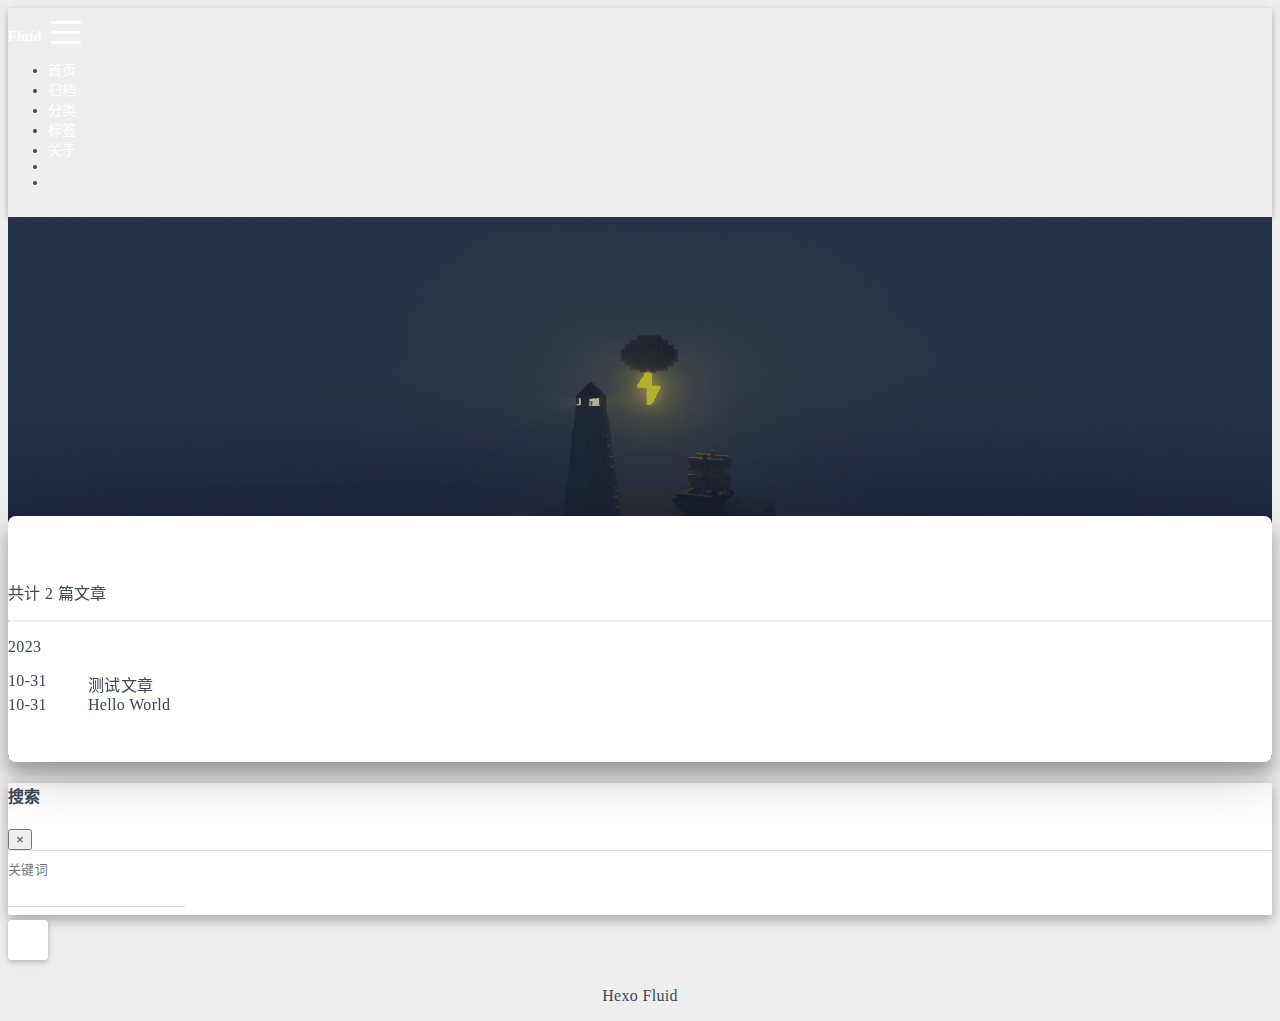
<file: archives/index.html>
<!DOCTYPE html>
<html lang="zh-CN" data-default-color-scheme=auto>



<head>
  <meta charset="UTF-8">
  <link rel="apple-touch-icon" sizes="76x76" href="/img/fluid.png">
  <link rel="icon" href="/img/fluid.png">
  <meta name="viewport" content="width=device-width, initial-scale=1.0, maximum-scale=5.0, shrink-to-fit=no">
  <meta http-equiv="x-ua-compatible" content="ie=edge">
  
  <meta name="theme-color" content="#2f4154">
  <meta name="author" content="John Doe">
  <meta name="keywords" content="">
  
    <meta property="og:type" content="website">
<meta property="og:title" content="归档">
<meta property="og:url" content="http://example.com/archives/index.html">
<meta property="og:site_name" content="Hexo">
<meta property="og:locale" content="zh_CN">
<meta property="article:author" content="John Doe">
<meta name="twitter:card" content="summary_large_image">
  
  
  
  <title>归档 - Hexo</title>

  <link  rel="stylesheet" href="https://lib.baomitu.com/twitter-bootstrap/4.6.1/css/bootstrap.min.css" />





<!-- 主题依赖的图标库，不要自行修改 -->
<!-- Do not modify the link that theme dependent icons -->

<link rel="stylesheet" href="//at.alicdn.com/t/font_1749284_hj8rtnfg7um.css">



<link rel="stylesheet" href="//at.alicdn.com/t/font_1736178_lbnruvf0jn.css">


<link  rel="stylesheet" href="/css/main.css" />


  <link id="highlight-css" rel="stylesheet" href="/css/highlight.css" />
  
    <link id="highlight-css-dark" rel="stylesheet" href="/css/highlight-dark.css" />
  




  <script id="fluid-configs">
    var Fluid = window.Fluid || {};
    Fluid.ctx = Object.assign({}, Fluid.ctx)
    var CONFIG = {"hostname":"example.com","root":"/","version":"1.9.5","typing":{"enable":true,"typeSpeed":70,"cursorChar":"_","loop":false,"scope":[]},"anchorjs":{"enable":true,"element":"h1,h2,h3,h4,h5,h6","placement":"left","visible":"hover","icon":""},"progressbar":{"enable":true,"height_px":3,"color":"#29d","options":{"showSpinner":false,"trickleSpeed":100}},"code_language":{"enable":true,"default":"TEXT"},"copy_btn":true,"image_caption":{"enable":true},"image_zoom":{"enable":true,"img_url_replace":["",""]},"toc":{"enable":true,"placement":"right","headingSelector":"h1,h2,h3,h4,h5,h6","collapseDepth":0},"lazyload":{"enable":true,"loading_img":"/img/loading.gif","onlypost":false,"offset_factor":2},"web_analytics":{"enable":false,"follow_dnt":true,"baidu":null,"google":{"measurement_id":null},"tencent":{"sid":null,"cid":null},"woyaola":null,"cnzz":null,"leancloud":{"app_id":null,"app_key":null,"server_url":null,"path":"window.location.pathname","ignore_local":false}},"search_path":"/local-search.xml","include_content_in_search":true};

    if (CONFIG.web_analytics.follow_dnt) {
      var dntVal = navigator.doNotTrack || window.doNotTrack || navigator.msDoNotTrack;
      Fluid.ctx.dnt = dntVal && (dntVal.startsWith('1') || dntVal.startsWith('yes') || dntVal.startsWith('on'));
    }
  </script>
  <script  src="/js/utils.js" ></script>
  <script  src="/js/color-schema.js" ></script>
  


  
<meta name="generator" content="Hexo 6.3.0"></head>


<body>
  

  <header>
    

<div class="header-inner" style="height: 60vh;">
  <nav id="navbar" class="navbar fixed-top  navbar-expand-lg navbar-dark scrolling-navbar">
  <div class="container">
    <a class="navbar-brand" href="/">
      <strong>Fluid</strong>
    </a>

    <button id="navbar-toggler-btn" class="navbar-toggler" type="button" data-toggle="collapse"
            data-target="#navbarSupportedContent"
            aria-controls="navbarSupportedContent" aria-expanded="false" aria-label="Toggle navigation">
      <div class="animated-icon"><span></span><span></span><span></span></div>
    </button>

    <!-- Collapsible content -->
    <div class="collapse navbar-collapse" id="navbarSupportedContent">
      <ul class="navbar-nav ml-auto text-center">
        
          
          
          
          
            <li class="nav-item">
              <a class="nav-link" href="/">
                <i class="iconfont icon-home-fill"></i>
                <span>首页</span>
              </a>
            </li>
          
        
          
          
          
          
            <li class="nav-item">
              <a class="nav-link" href="/archives/">
                <i class="iconfont icon-archive-fill"></i>
                <span>归档</span>
              </a>
            </li>
          
        
          
          
          
          
            <li class="nav-item">
              <a class="nav-link" href="/categories/">
                <i class="iconfont icon-category-fill"></i>
                <span>分类</span>
              </a>
            </li>
          
        
          
          
          
          
            <li class="nav-item">
              <a class="nav-link" href="/tags/">
                <i class="iconfont icon-tags-fill"></i>
                <span>标签</span>
              </a>
            </li>
          
        
          
          
          
          
            <li class="nav-item">
              <a class="nav-link" href="/about/">
                <i class="iconfont icon-user-fill"></i>
                <span>关于</span>
              </a>
            </li>
          
        
        
          <li class="nav-item" id="search-btn">
            <a class="nav-link" target="_self" href="javascript:;" data-toggle="modal" data-target="#modalSearch" aria-label="Search">
              <i class="iconfont icon-search"></i>
            </a>
          </li>
          
        
        
          <li class="nav-item" id="color-toggle-btn">
            <a class="nav-link" target="_self" href="javascript:;" aria-label="Color Toggle">
              <i class="iconfont icon-dark" id="color-toggle-icon"></i>
            </a>
          </li>
        
      </ul>
    </div>
  </div>
</nav>

  

<div id="banner" class="banner" parallax=true
     style="background: url('/img/default.png') no-repeat center center; background-size: cover;">
  <div class="full-bg-img">
    <div class="mask flex-center" style="background-color: rgba(0, 0, 0, 0.3)">
      <div class="banner-text text-center fade-in-up">
        <div class="h2">
          
            <span id="subtitle" data-typed-text="归档"></span>
          
        </div>

        
      </div>

      
    </div>
  </div>
</div>

</div>

  </header>

  <main>
    
      <div class="container nopadding-x-md">
        <div id="board"
          >
          
          <div class="container">
            <div class="row">
              <div class="col-12 col-md-10 m-auto">
                

<div class="list-group">
  <p class="h4">共计 2 篇文章</p>
  <hr>
  
  
    
      
      <p class="h5">2023</p>
    
    <a href="/2023/10/31/%E6%B5%8B%E8%AF%95%E6%96%87%E7%AB%A0/" class="list-group-item list-group-item-action">
      <time>10-31</time>
      <div class="list-group-item-title">测试文章</div>
    </a>
  
    
    <a href="/2023/10/31/hello-world/" class="list-group-item list-group-item-action">
      <time>10-31</time>
      <div class="list-group-item-title">Hello World</div>
    </a>
  
</div>





              </div>
            </div>
          </div>
        </div>
      </div>
    

    
      <a id="scroll-top-button" aria-label="TOP" href="#" role="button">
        <i class="iconfont icon-arrowup" aria-hidden="true"></i>
      </a>
    

    
      <div class="modal fade" id="modalSearch" tabindex="-1" role="dialog" aria-labelledby="ModalLabel"
     aria-hidden="true">
  <div class="modal-dialog modal-dialog-scrollable modal-lg" role="document">
    <div class="modal-content">
      <div class="modal-header text-center">
        <h4 class="modal-title w-100 font-weight-bold">搜索</h4>
        <button type="button" id="local-search-close" class="close" data-dismiss="modal" aria-label="Close">
          <span aria-hidden="true">&times;</span>
        </button>
      </div>
      <div class="modal-body mx-3">
        <div class="md-form mb-5">
          <input type="text" id="local-search-input" class="form-control validate">
          <label data-error="x" data-success="v" for="local-search-input">关键词</label>
        </div>
        <div class="list-group" id="local-search-result"></div>
      </div>
    </div>
  </div>
</div>

    

    
  </main>

  <footer>
    <div class="footer-inner">
  
    <div class="footer-content">
       <a href="https://hexo.io" target="_blank" rel="nofollow noopener"><span>Hexo</span></a> <i class="iconfont icon-love"></i> <a href="https://github.com/fluid-dev/hexo-theme-fluid" target="_blank" rel="nofollow noopener"><span>Fluid</span></a> 
    </div>
  
  
  
  
</div>

  </footer>

  <!-- Scripts -->
  
  <script  src="https://lib.baomitu.com/nprogress/0.2.0/nprogress.min.js" ></script>
  <link  rel="stylesheet" href="https://lib.baomitu.com/nprogress/0.2.0/nprogress.min.css" />

  <script>
    NProgress.configure({"showSpinner":false,"trickleSpeed":100})
    NProgress.start()
    window.addEventListener('load', function() {
      NProgress.done();
    })
  </script>


<script  src="https://lib.baomitu.com/jquery/3.6.4/jquery.min.js" ></script>
<script  src="https://lib.baomitu.com/twitter-bootstrap/4.6.1/js/bootstrap.min.js" ></script>
<script  src="/js/events.js" ></script>
<script  src="/js/plugins.js" ></script>


  <script  src="https://lib.baomitu.com/typed.js/2.0.12/typed.min.js" ></script>
  <script>
    (function (window, document) {
      var typing = Fluid.plugins.typing;
      var subtitle = document.getElementById('subtitle');
      if (!subtitle || !typing) {
        return;
      }
      var text = subtitle.getAttribute('data-typed-text');
      
        typing(text);
      
    })(window, document);
  </script>




  
    <script  src="/js/img-lazyload.js" ></script>
  




  <script  src="/js/local-search.js" ></script>





<!-- 主题的启动项，将它保持在最底部 -->
<!-- the boot of the theme, keep it at the bottom -->
<script  src="/js/boot.js" ></script>


  

  <noscript>
    <div class="noscript-warning">博客在允许 JavaScript 运行的环境下浏览效果更佳</div>
  </noscript>
</body>
</html>
</file>
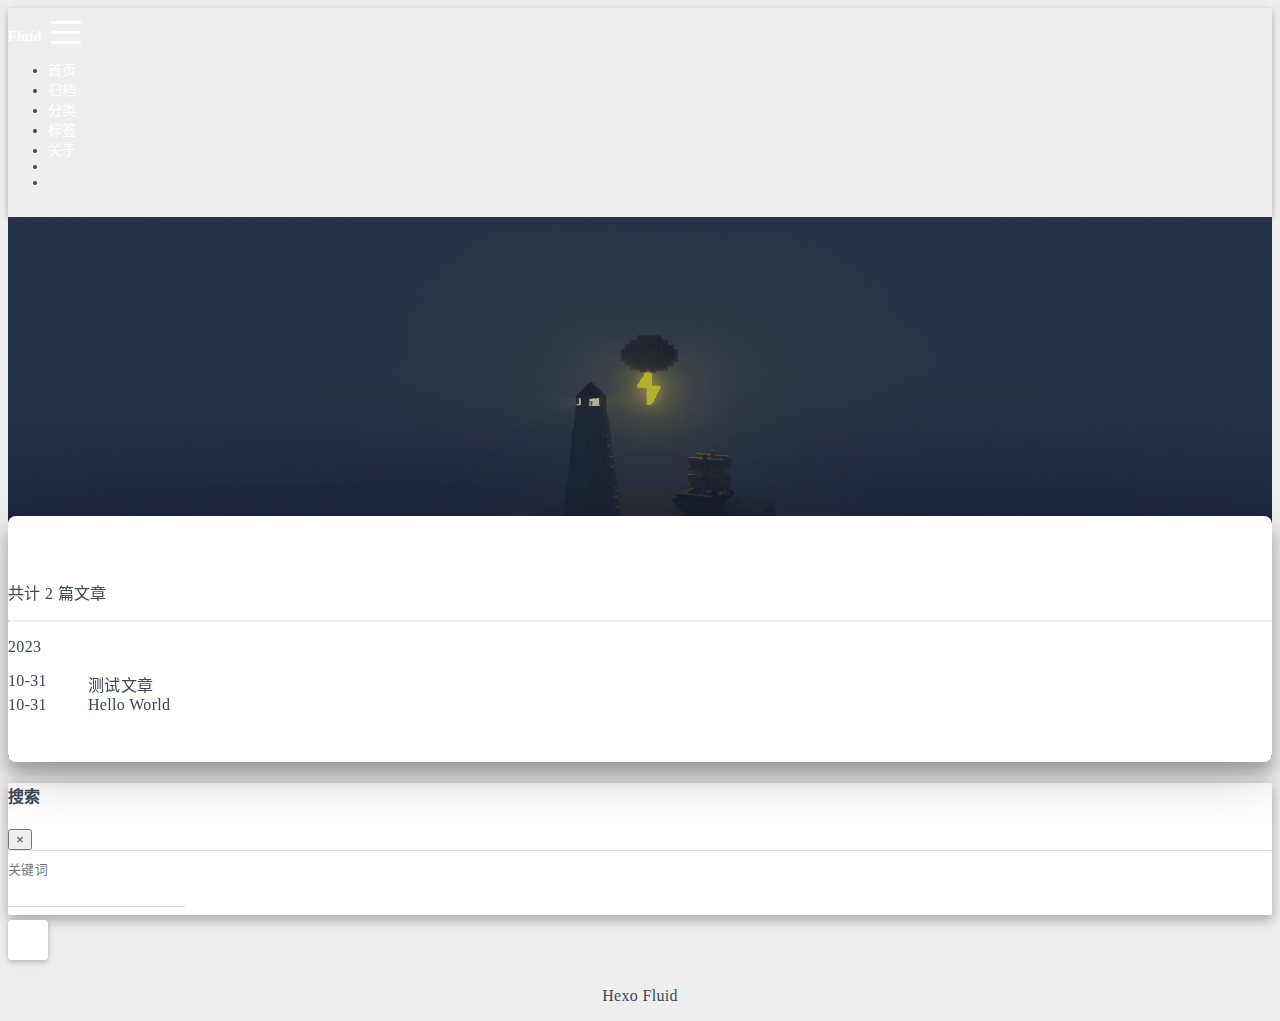
<file: archives/2023/index.html>
<!DOCTYPE html>
<html lang="zh-CN" data-default-color-scheme=auto>



<head>
  <meta charset="UTF-8">
  <link rel="apple-touch-icon" sizes="76x76" href="/img/fluid.png">
  <link rel="icon" href="/img/fluid.png">
  <meta name="viewport" content="width=device-width, initial-scale=1.0, maximum-scale=5.0, shrink-to-fit=no">
  <meta http-equiv="x-ua-compatible" content="ie=edge">
  
  <meta name="theme-color" content="#2f4154">
  <meta name="author" content="John Doe">
  <meta name="keywords" content="">
  
    <meta property="og:type" content="website">
<meta property="og:title" content="归档">
<meta property="og:url" content="http://example.com/archives/2023/index.html">
<meta property="og:site_name" content="Hexo">
<meta property="og:locale" content="zh_CN">
<meta property="article:author" content="John Doe">
<meta name="twitter:card" content="summary_large_image">
  
  
  
  <title>归档 - Hexo</title>

  <link  rel="stylesheet" href="https://lib.baomitu.com/twitter-bootstrap/4.6.1/css/bootstrap.min.css" />





<!-- 主题依赖的图标库，不要自行修改 -->
<!-- Do not modify the link that theme dependent icons -->

<link rel="stylesheet" href="//at.alicdn.com/t/font_1749284_hj8rtnfg7um.css">



<link rel="stylesheet" href="//at.alicdn.com/t/font_1736178_lbnruvf0jn.css">


<link  rel="stylesheet" href="/css/main.css" />


  <link id="highlight-css" rel="stylesheet" href="/css/highlight.css" />
  
    <link id="highlight-css-dark" rel="stylesheet" href="/css/highlight-dark.css" />
  




  <script id="fluid-configs">
    var Fluid = window.Fluid || {};
    Fluid.ctx = Object.assign({}, Fluid.ctx)
    var CONFIG = {"hostname":"example.com","root":"/","version":"1.9.5","typing":{"enable":true,"typeSpeed":70,"cursorChar":"_","loop":false,"scope":[]},"anchorjs":{"enable":true,"element":"h1,h2,h3,h4,h5,h6","placement":"left","visible":"hover","icon":""},"progressbar":{"enable":true,"height_px":3,"color":"#29d","options":{"showSpinner":false,"trickleSpeed":100}},"code_language":{"enable":true,"default":"TEXT"},"copy_btn":true,"image_caption":{"enable":true},"image_zoom":{"enable":true,"img_url_replace":["",""]},"toc":{"enable":true,"placement":"right","headingSelector":"h1,h2,h3,h4,h5,h6","collapseDepth":0},"lazyload":{"enable":true,"loading_img":"/img/loading.gif","onlypost":false,"offset_factor":2},"web_analytics":{"enable":false,"follow_dnt":true,"baidu":null,"google":{"measurement_id":null},"tencent":{"sid":null,"cid":null},"woyaola":null,"cnzz":null,"leancloud":{"app_id":null,"app_key":null,"server_url":null,"path":"window.location.pathname","ignore_local":false}},"search_path":"/local-search.xml","include_content_in_search":true};

    if (CONFIG.web_analytics.follow_dnt) {
      var dntVal = navigator.doNotTrack || window.doNotTrack || navigator.msDoNotTrack;
      Fluid.ctx.dnt = dntVal && (dntVal.startsWith('1') || dntVal.startsWith('yes') || dntVal.startsWith('on'));
    }
  </script>
  <script  src="/js/utils.js" ></script>
  <script  src="/js/color-schema.js" ></script>
  


  
<meta name="generator" content="Hexo 6.3.0"></head>


<body>
  

  <header>
    

<div class="header-inner" style="height: 60vh;">
  <nav id="navbar" class="navbar fixed-top  navbar-expand-lg navbar-dark scrolling-navbar">
  <div class="container">
    <a class="navbar-brand" href="/">
      <strong>Fluid</strong>
    </a>

    <button id="navbar-toggler-btn" class="navbar-toggler" type="button" data-toggle="collapse"
            data-target="#navbarSupportedContent"
            aria-controls="navbarSupportedContent" aria-expanded="false" aria-label="Toggle navigation">
      <div class="animated-icon"><span></span><span></span><span></span></div>
    </button>

    <!-- Collapsible content -->
    <div class="collapse navbar-collapse" id="navbarSupportedContent">
      <ul class="navbar-nav ml-auto text-center">
        
          
          
          
          
            <li class="nav-item">
              <a class="nav-link" href="/">
                <i class="iconfont icon-home-fill"></i>
                <span>首页</span>
              </a>
            </li>
          
        
          
          
          
          
            <li class="nav-item">
              <a class="nav-link" href="/archives/">
                <i class="iconfont icon-archive-fill"></i>
                <span>归档</span>
              </a>
            </li>
          
        
          
          
          
          
            <li class="nav-item">
              <a class="nav-link" href="/categories/">
                <i class="iconfont icon-category-fill"></i>
                <span>分类</span>
              </a>
            </li>
          
        
          
          
          
          
            <li class="nav-item">
              <a class="nav-link" href="/tags/">
                <i class="iconfont icon-tags-fill"></i>
                <span>标签</span>
              </a>
            </li>
          
        
          
          
          
          
            <li class="nav-item">
              <a class="nav-link" href="/about/">
                <i class="iconfont icon-user-fill"></i>
                <span>关于</span>
              </a>
            </li>
          
        
        
          <li class="nav-item" id="search-btn">
            <a class="nav-link" target="_self" href="javascript:;" data-toggle="modal" data-target="#modalSearch" aria-label="Search">
              <i class="iconfont icon-search"></i>
            </a>
          </li>
          
        
        
          <li class="nav-item" id="color-toggle-btn">
            <a class="nav-link" target="_self" href="javascript:;" aria-label="Color Toggle">
              <i class="iconfont icon-dark" id="color-toggle-icon"></i>
            </a>
          </li>
        
      </ul>
    </div>
  </div>
</nav>

  

<div id="banner" class="banner" parallax=true
     style="background: url('/img/default.png') no-repeat center center; background-size: cover;">
  <div class="full-bg-img">
    <div class="mask flex-center" style="background-color: rgba(0, 0, 0, 0.3)">
      <div class="banner-text text-center fade-in-up">
        <div class="h2">
          
            <span id="subtitle" data-typed-text="归档"></span>
          
        </div>

        
      </div>

      
    </div>
  </div>
</div>

</div>

  </header>

  <main>
    
      <div class="container nopadding-x-md">
        <div id="board"
          >
          
          <div class="container">
            <div class="row">
              <div class="col-12 col-md-10 m-auto">
                

<div class="list-group">
  <p class="h4">共计 2 篇文章</p>
  <hr>
  
  
    
      
      <p class="h5">2023</p>
    
    <a href="/2023/10/31/%E6%B5%8B%E8%AF%95%E6%96%87%E7%AB%A0/" class="list-group-item list-group-item-action">
      <time>10-31</time>
      <div class="list-group-item-title">测试文章</div>
    </a>
  
    
    <a href="/2023/10/31/hello-world/" class="list-group-item list-group-item-action">
      <time>10-31</time>
      <div class="list-group-item-title">Hello World</div>
    </a>
  
</div>





              </div>
            </div>
          </div>
        </div>
      </div>
    

    
      <a id="scroll-top-button" aria-label="TOP" href="#" role="button">
        <i class="iconfont icon-arrowup" aria-hidden="true"></i>
      </a>
    

    
      <div class="modal fade" id="modalSearch" tabindex="-1" role="dialog" aria-labelledby="ModalLabel"
     aria-hidden="true">
  <div class="modal-dialog modal-dialog-scrollable modal-lg" role="document">
    <div class="modal-content">
      <div class="modal-header text-center">
        <h4 class="modal-title w-100 font-weight-bold">搜索</h4>
        <button type="button" id="local-search-close" class="close" data-dismiss="modal" aria-label="Close">
          <span aria-hidden="true">&times;</span>
        </button>
      </div>
      <div class="modal-body mx-3">
        <div class="md-form mb-5">
          <input type="text" id="local-search-input" class="form-control validate">
          <label data-error="x" data-success="v" for="local-search-input">关键词</label>
        </div>
        <div class="list-group" id="local-search-result"></div>
      </div>
    </div>
  </div>
</div>

    

    
  </main>

  <footer>
    <div class="footer-inner">
  
    <div class="footer-content">
       <a href="https://hexo.io" target="_blank" rel="nofollow noopener"><span>Hexo</span></a> <i class="iconfont icon-love"></i> <a href="https://github.com/fluid-dev/hexo-theme-fluid" target="_blank" rel="nofollow noopener"><span>Fluid</span></a> 
    </div>
  
  
  
  
</div>

  </footer>

  <!-- Scripts -->
  
  <script  src="https://lib.baomitu.com/nprogress/0.2.0/nprogress.min.js" ></script>
  <link  rel="stylesheet" href="https://lib.baomitu.com/nprogress/0.2.0/nprogress.min.css" />

  <script>
    NProgress.configure({"showSpinner":false,"trickleSpeed":100})
    NProgress.start()
    window.addEventListener('load', function() {
      NProgress.done();
    })
  </script>


<script  src="https://lib.baomitu.com/jquery/3.6.4/jquery.min.js" ></script>
<script  src="https://lib.baomitu.com/twitter-bootstrap/4.6.1/js/bootstrap.min.js" ></script>
<script  src="/js/events.js" ></script>
<script  src="/js/plugins.js" ></script>


  <script  src="https://lib.baomitu.com/typed.js/2.0.12/typed.min.js" ></script>
  <script>
    (function (window, document) {
      var typing = Fluid.plugins.typing;
      var subtitle = document.getElementById('subtitle');
      if (!subtitle || !typing) {
        return;
      }
      var text = subtitle.getAttribute('data-typed-text');
      
        typing(text);
      
    })(window, document);
  </script>




  
    <script  src="/js/img-lazyload.js" ></script>
  




  <script  src="/js/local-search.js" ></script>





<!-- 主题的启动项，将它保持在最底部 -->
<!-- the boot of the theme, keep it at the bottom -->
<script  src="/js/boot.js" ></script>


  

  <noscript>
    <div class="noscript-warning">博客在允许 JavaScript 运行的环境下浏览效果更佳</div>
  </noscript>
</body>
</html>
</file>
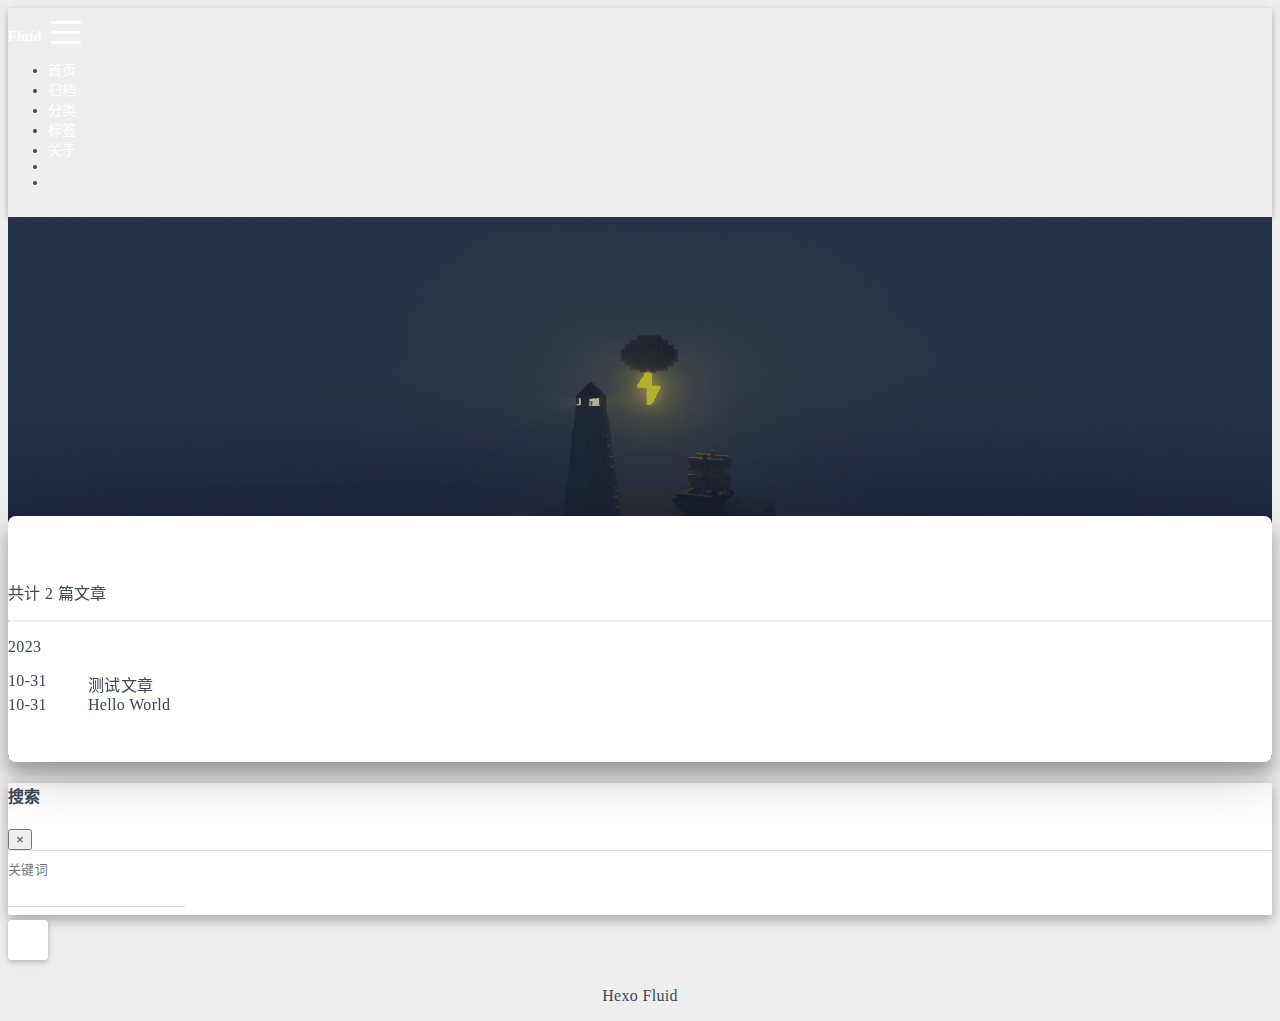
<file: archives/2023/10/index.html>
<!DOCTYPE html>
<html lang="zh-CN" data-default-color-scheme=auto>



<head>
  <meta charset="UTF-8">
  <link rel="apple-touch-icon" sizes="76x76" href="/img/fluid.png">
  <link rel="icon" href="/img/fluid.png">
  <meta name="viewport" content="width=device-width, initial-scale=1.0, maximum-scale=5.0, shrink-to-fit=no">
  <meta http-equiv="x-ua-compatible" content="ie=edge">
  
  <meta name="theme-color" content="#2f4154">
  <meta name="author" content="John Doe">
  <meta name="keywords" content="">
  
    <meta property="og:type" content="website">
<meta property="og:title" content="归档">
<meta property="og:url" content="http://example.com/archives/2023/10/index.html">
<meta property="og:site_name" content="Hexo">
<meta property="og:locale" content="zh_CN">
<meta property="article:author" content="John Doe">
<meta name="twitter:card" content="summary_large_image">
  
  
  
  <title>归档 - Hexo</title>

  <link  rel="stylesheet" href="https://lib.baomitu.com/twitter-bootstrap/4.6.1/css/bootstrap.min.css" />





<!-- 主题依赖的图标库，不要自行修改 -->
<!-- Do not modify the link that theme dependent icons -->

<link rel="stylesheet" href="//at.alicdn.com/t/font_1749284_hj8rtnfg7um.css">



<link rel="stylesheet" href="//at.alicdn.com/t/font_1736178_lbnruvf0jn.css">


<link  rel="stylesheet" href="/css/main.css" />


  <link id="highlight-css" rel="stylesheet" href="/css/highlight.css" />
  
    <link id="highlight-css-dark" rel="stylesheet" href="/css/highlight-dark.css" />
  




  <script id="fluid-configs">
    var Fluid = window.Fluid || {};
    Fluid.ctx = Object.assign({}, Fluid.ctx)
    var CONFIG = {"hostname":"example.com","root":"/","version":"1.9.5","typing":{"enable":true,"typeSpeed":70,"cursorChar":"_","loop":false,"scope":[]},"anchorjs":{"enable":true,"element":"h1,h2,h3,h4,h5,h6","placement":"left","visible":"hover","icon":""},"progressbar":{"enable":true,"height_px":3,"color":"#29d","options":{"showSpinner":false,"trickleSpeed":100}},"code_language":{"enable":true,"default":"TEXT"},"copy_btn":true,"image_caption":{"enable":true},"image_zoom":{"enable":true,"img_url_replace":["",""]},"toc":{"enable":true,"placement":"right","headingSelector":"h1,h2,h3,h4,h5,h6","collapseDepth":0},"lazyload":{"enable":true,"loading_img":"/img/loading.gif","onlypost":false,"offset_factor":2},"web_analytics":{"enable":false,"follow_dnt":true,"baidu":null,"google":{"measurement_id":null},"tencent":{"sid":null,"cid":null},"woyaola":null,"cnzz":null,"leancloud":{"app_id":null,"app_key":null,"server_url":null,"path":"window.location.pathname","ignore_local":false}},"search_path":"/local-search.xml","include_content_in_search":true};

    if (CONFIG.web_analytics.follow_dnt) {
      var dntVal = navigator.doNotTrack || window.doNotTrack || navigator.msDoNotTrack;
      Fluid.ctx.dnt = dntVal && (dntVal.startsWith('1') || dntVal.startsWith('yes') || dntVal.startsWith('on'));
    }
  </script>
  <script  src="/js/utils.js" ></script>
  <script  src="/js/color-schema.js" ></script>
  


  
<meta name="generator" content="Hexo 6.3.0"></head>


<body>
  

  <header>
    

<div class="header-inner" style="height: 60vh;">
  <nav id="navbar" class="navbar fixed-top  navbar-expand-lg navbar-dark scrolling-navbar">
  <div class="container">
    <a class="navbar-brand" href="/">
      <strong>Fluid</strong>
    </a>

    <button id="navbar-toggler-btn" class="navbar-toggler" type="button" data-toggle="collapse"
            data-target="#navbarSupportedContent"
            aria-controls="navbarSupportedContent" aria-expanded="false" aria-label="Toggle navigation">
      <div class="animated-icon"><span></span><span></span><span></span></div>
    </button>

    <!-- Collapsible content -->
    <div class="collapse navbar-collapse" id="navbarSupportedContent">
      <ul class="navbar-nav ml-auto text-center">
        
          
          
          
          
            <li class="nav-item">
              <a class="nav-link" href="/">
                <i class="iconfont icon-home-fill"></i>
                <span>首页</span>
              </a>
            </li>
          
        
          
          
          
          
            <li class="nav-item">
              <a class="nav-link" href="/archives/">
                <i class="iconfont icon-archive-fill"></i>
                <span>归档</span>
              </a>
            </li>
          
        
          
          
          
          
            <li class="nav-item">
              <a class="nav-link" href="/categories/">
                <i class="iconfont icon-category-fill"></i>
                <span>分类</span>
              </a>
            </li>
          
        
          
          
          
          
            <li class="nav-item">
              <a class="nav-link" href="/tags/">
                <i class="iconfont icon-tags-fill"></i>
                <span>标签</span>
              </a>
            </li>
          
        
          
          
          
          
            <li class="nav-item">
              <a class="nav-link" href="/about/">
                <i class="iconfont icon-user-fill"></i>
                <span>关于</span>
              </a>
            </li>
          
        
        
          <li class="nav-item" id="search-btn">
            <a class="nav-link" target="_self" href="javascript:;" data-toggle="modal" data-target="#modalSearch" aria-label="Search">
              <i class="iconfont icon-search"></i>
            </a>
          </li>
          
        
        
          <li class="nav-item" id="color-toggle-btn">
            <a class="nav-link" target="_self" href="javascript:;" aria-label="Color Toggle">
              <i class="iconfont icon-dark" id="color-toggle-icon"></i>
            </a>
          </li>
        
      </ul>
    </div>
  </div>
</nav>

  

<div id="banner" class="banner" parallax=true
     style="background: url('/img/default.png') no-repeat center center; background-size: cover;">
  <div class="full-bg-img">
    <div class="mask flex-center" style="background-color: rgba(0, 0, 0, 0.3)">
      <div class="banner-text text-center fade-in-up">
        <div class="h2">
          
            <span id="subtitle" data-typed-text="归档"></span>
          
        </div>

        
      </div>

      
    </div>
  </div>
</div>

</div>

  </header>

  <main>
    
      <div class="container nopadding-x-md">
        <div id="board"
          >
          
          <div class="container">
            <div class="row">
              <div class="col-12 col-md-10 m-auto">
                

<div class="list-group">
  <p class="h4">共计 2 篇文章</p>
  <hr>
  
  
    
      
      <p class="h5">2023</p>
    
    <a href="/2023/10/31/%E6%B5%8B%E8%AF%95%E6%96%87%E7%AB%A0/" class="list-group-item list-group-item-action">
      <time>10-31</time>
      <div class="list-group-item-title">测试文章</div>
    </a>
  
    
    <a href="/2023/10/31/hello-world/" class="list-group-item list-group-item-action">
      <time>10-31</time>
      <div class="list-group-item-title">Hello World</div>
    </a>
  
</div>





              </div>
            </div>
          </div>
        </div>
      </div>
    

    
      <a id="scroll-top-button" aria-label="TOP" href="#" role="button">
        <i class="iconfont icon-arrowup" aria-hidden="true"></i>
      </a>
    

    
      <div class="modal fade" id="modalSearch" tabindex="-1" role="dialog" aria-labelledby="ModalLabel"
     aria-hidden="true">
  <div class="modal-dialog modal-dialog-scrollable modal-lg" role="document">
    <div class="modal-content">
      <div class="modal-header text-center">
        <h4 class="modal-title w-100 font-weight-bold">搜索</h4>
        <button type="button" id="local-search-close" class="close" data-dismiss="modal" aria-label="Close">
          <span aria-hidden="true">&times;</span>
        </button>
      </div>
      <div class="modal-body mx-3">
        <div class="md-form mb-5">
          <input type="text" id="local-search-input" class="form-control validate">
          <label data-error="x" data-success="v" for="local-search-input">关键词</label>
        </div>
        <div class="list-group" id="local-search-result"></div>
      </div>
    </div>
  </div>
</div>

    

    
  </main>

  <footer>
    <div class="footer-inner">
  
    <div class="footer-content">
       <a href="https://hexo.io" target="_blank" rel="nofollow noopener"><span>Hexo</span></a> <i class="iconfont icon-love"></i> <a href="https://github.com/fluid-dev/hexo-theme-fluid" target="_blank" rel="nofollow noopener"><span>Fluid</span></a> 
    </div>
  
  
  
  
</div>

  </footer>

  <!-- Scripts -->
  
  <script  src="https://lib.baomitu.com/nprogress/0.2.0/nprogress.min.js" ></script>
  <link  rel="stylesheet" href="https://lib.baomitu.com/nprogress/0.2.0/nprogress.min.css" />

  <script>
    NProgress.configure({"showSpinner":false,"trickleSpeed":100})
    NProgress.start()
    window.addEventListener('load', function() {
      NProgress.done();
    })
  </script>


<script  src="https://lib.baomitu.com/jquery/3.6.4/jquery.min.js" ></script>
<script  src="https://lib.baomitu.com/twitter-bootstrap/4.6.1/js/bootstrap.min.js" ></script>
<script  src="/js/events.js" ></script>
<script  src="/js/plugins.js" ></script>


  <script  src="https://lib.baomitu.com/typed.js/2.0.12/typed.min.js" ></script>
  <script>
    (function (window, document) {
      var typing = Fluid.plugins.typing;
      var subtitle = document.getElementById('subtitle');
      if (!subtitle || !typing) {
        return;
      }
      var text = subtitle.getAttribute('data-typed-text');
      
        typing(text);
      
    })(window, document);
  </script>




  
    <script  src="/js/img-lazyload.js" ></script>
  




  <script  src="/js/local-search.js" ></script>





<!-- 主题的启动项，将它保持在最底部 -->
<!-- the boot of the theme, keep it at the bottom -->
<script  src="/js/boot.js" ></script>


  

  <noscript>
    <div class="noscript-warning">博客在允许 JavaScript 运行的环境下浏览效果更佳</div>
  </noscript>
</body>
</html>
</file>
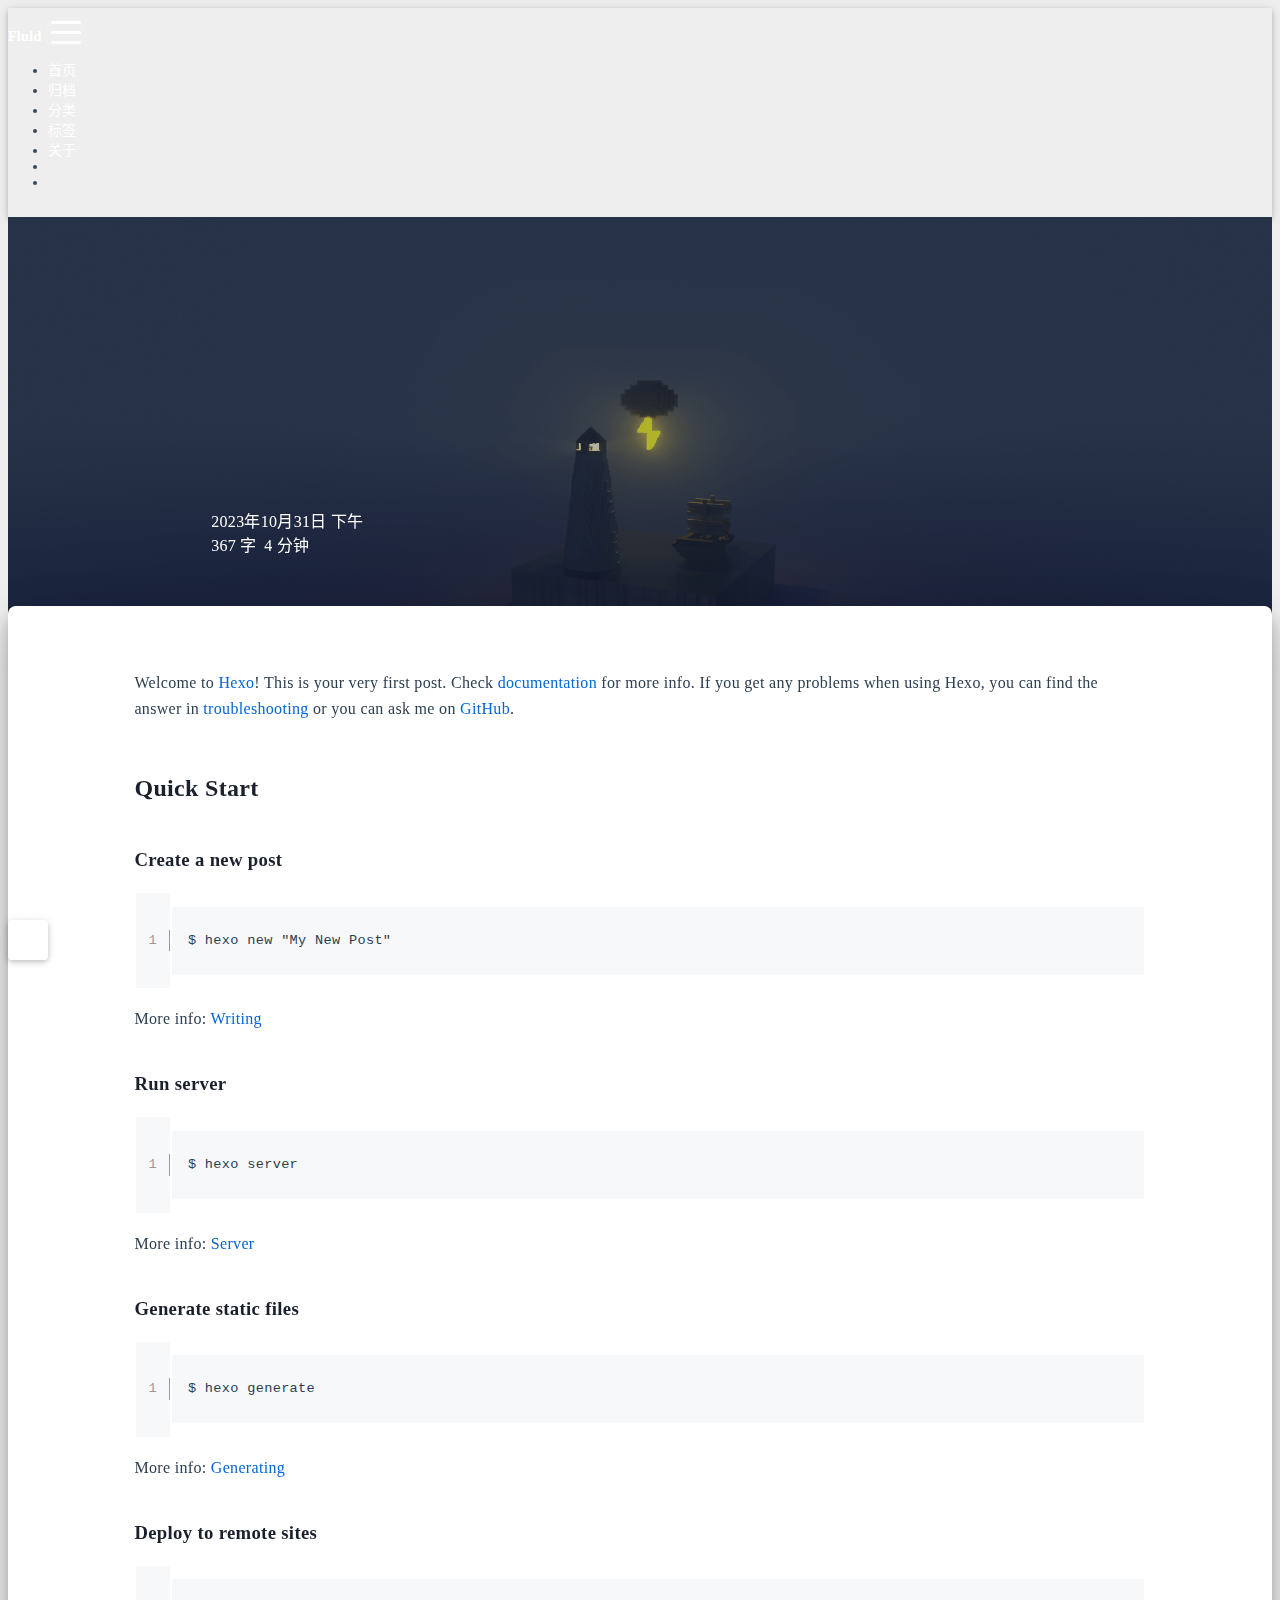
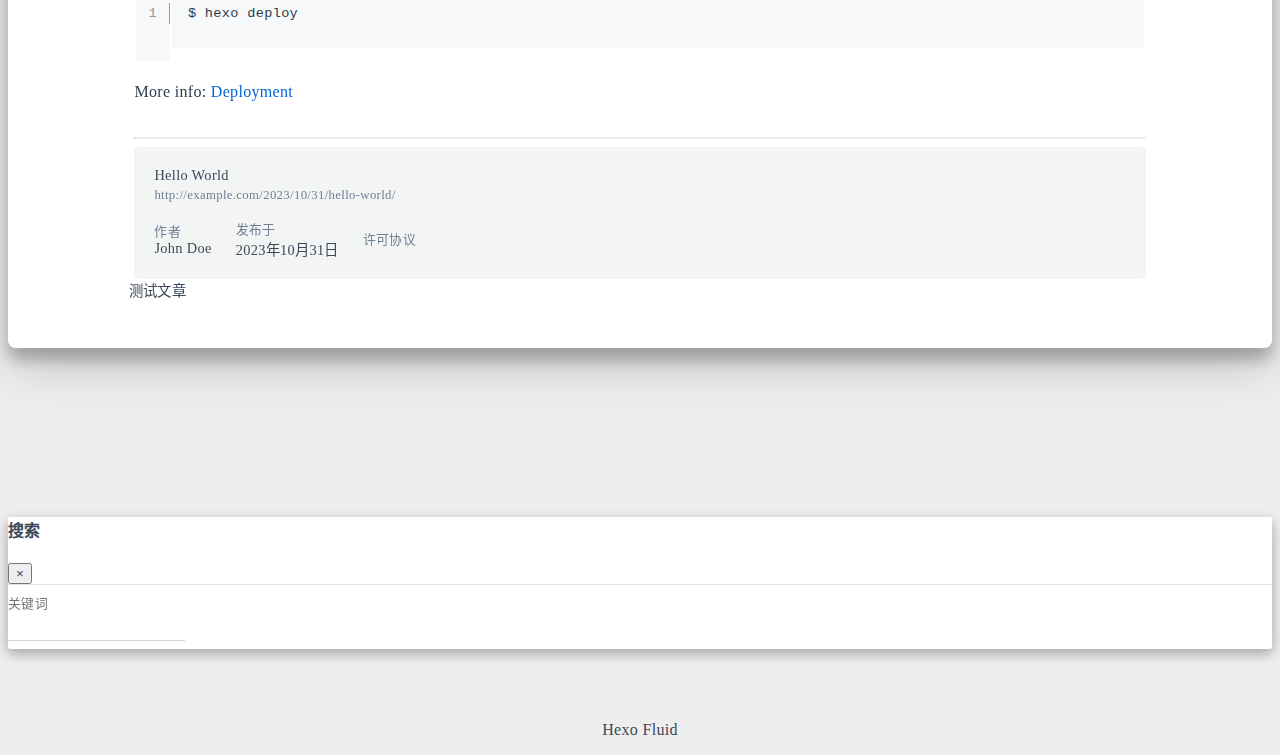
<file: 2023/10/31/hello-world/index.html>
<!DOCTYPE html>
<html lang="zh-CN" data-default-color-scheme=auto>



<head>
  <meta charset="UTF-8">
  <link rel="apple-touch-icon" sizes="76x76" href="/img/fluid.png">
  <link rel="icon" href="/img/fluid.png">
  <meta name="viewport" content="width=device-width, initial-scale=1.0, maximum-scale=5.0, shrink-to-fit=no">
  <meta http-equiv="x-ua-compatible" content="ie=edge">
  
  <meta name="theme-color" content="#2f4154">
  <meta name="author" content="John Doe">
  <meta name="keywords" content="">
  
    <meta name="description" content="Welcome to Hexo! This is your very first post. Check documentation for more info. If you get any problems when using Hexo, you can find the answer in troubleshooting or you can ask me on GitHub. Quick">
<meta property="og:type" content="article">
<meta property="og:title" content="Hello World">
<meta property="og:url" content="http://example.com/2023/10/31/hello-world/index.html">
<meta property="og:site_name" content="Hexo">
<meta property="og:description" content="Welcome to Hexo! This is your very first post. Check documentation for more info. If you get any problems when using Hexo, you can find the answer in troubleshooting or you can ask me on GitHub. Quick">
<meta property="og:locale" content="zh_CN">
<meta property="article:published_time" content="2023-10-31T08:57:33.438Z">
<meta property="article:modified_time" content="2023-10-31T08:57:33.438Z">
<meta property="article:author" content="John Doe">
<meta name="twitter:card" content="summary_large_image">
  
  
  
  <title>Hello World - Hexo</title>

  <link  rel="stylesheet" href="https://lib.baomitu.com/twitter-bootstrap/4.6.1/css/bootstrap.min.css" />



  <link  rel="stylesheet" href="https://lib.baomitu.com/github-markdown-css/4.0.0/github-markdown.min.css" />

  <link  rel="stylesheet" href="https://lib.baomitu.com/hint.css/2.7.0/hint.min.css" />

  <link  rel="stylesheet" href="https://lib.baomitu.com/fancybox/3.5.7/jquery.fancybox.min.css" />



<!-- 主题依赖的图标库，不要自行修改 -->
<!-- Do not modify the link that theme dependent icons -->

<link rel="stylesheet" href="//at.alicdn.com/t/font_1749284_hj8rtnfg7um.css">



<link rel="stylesheet" href="//at.alicdn.com/t/font_1736178_lbnruvf0jn.css">


<link  rel="stylesheet" href="/css/main.css" />


  <link id="highlight-css" rel="stylesheet" href="/css/highlight.css" />
  
    <link id="highlight-css-dark" rel="stylesheet" href="/css/highlight-dark.css" />
  




  <script id="fluid-configs">
    var Fluid = window.Fluid || {};
    Fluid.ctx = Object.assign({}, Fluid.ctx)
    var CONFIG = {"hostname":"example.com","root":"/","version":"1.9.5","typing":{"enable":true,"typeSpeed":70,"cursorChar":"_","loop":false,"scope":[]},"anchorjs":{"enable":true,"element":"h1,h2,h3,h4,h5,h6","placement":"left","visible":"hover","icon":""},"progressbar":{"enable":true,"height_px":3,"color":"#29d","options":{"showSpinner":false,"trickleSpeed":100}},"code_language":{"enable":true,"default":"TEXT"},"copy_btn":true,"image_caption":{"enable":true},"image_zoom":{"enable":true,"img_url_replace":["",""]},"toc":{"enable":true,"placement":"right","headingSelector":"h1,h2,h3,h4,h5,h6","collapseDepth":0},"lazyload":{"enable":true,"loading_img":"/img/loading.gif","onlypost":false,"offset_factor":2},"web_analytics":{"enable":false,"follow_dnt":true,"baidu":null,"google":{"measurement_id":null},"tencent":{"sid":null,"cid":null},"woyaola":null,"cnzz":null,"leancloud":{"app_id":null,"app_key":null,"server_url":null,"path":"window.location.pathname","ignore_local":false}},"search_path":"/local-search.xml","include_content_in_search":true};

    if (CONFIG.web_analytics.follow_dnt) {
      var dntVal = navigator.doNotTrack || window.doNotTrack || navigator.msDoNotTrack;
      Fluid.ctx.dnt = dntVal && (dntVal.startsWith('1') || dntVal.startsWith('yes') || dntVal.startsWith('on'));
    }
  </script>
  <script  src="/js/utils.js" ></script>
  <script  src="/js/color-schema.js" ></script>
  


  
<meta name="generator" content="Hexo 6.3.0"></head>


<body>
  

  <header>
    

<div class="header-inner" style="height: 70vh;">
  <nav id="navbar" class="navbar fixed-top  navbar-expand-lg navbar-dark scrolling-navbar">
  <div class="container">
    <a class="navbar-brand" href="/">
      <strong>Fluid</strong>
    </a>

    <button id="navbar-toggler-btn" class="navbar-toggler" type="button" data-toggle="collapse"
            data-target="#navbarSupportedContent"
            aria-controls="navbarSupportedContent" aria-expanded="false" aria-label="Toggle navigation">
      <div class="animated-icon"><span></span><span></span><span></span></div>
    </button>

    <!-- Collapsible content -->
    <div class="collapse navbar-collapse" id="navbarSupportedContent">
      <ul class="navbar-nav ml-auto text-center">
        
          
          
          
          
            <li class="nav-item">
              <a class="nav-link" href="/">
                <i class="iconfont icon-home-fill"></i>
                <span>首页</span>
              </a>
            </li>
          
        
          
          
          
          
            <li class="nav-item">
              <a class="nav-link" href="/archives/">
                <i class="iconfont icon-archive-fill"></i>
                <span>归档</span>
              </a>
            </li>
          
        
          
          
          
          
            <li class="nav-item">
              <a class="nav-link" href="/categories/">
                <i class="iconfont icon-category-fill"></i>
                <span>分类</span>
              </a>
            </li>
          
        
          
          
          
          
            <li class="nav-item">
              <a class="nav-link" href="/tags/">
                <i class="iconfont icon-tags-fill"></i>
                <span>标签</span>
              </a>
            </li>
          
        
          
          
          
          
            <li class="nav-item">
              <a class="nav-link" href="/about/">
                <i class="iconfont icon-user-fill"></i>
                <span>关于</span>
              </a>
            </li>
          
        
        
          <li class="nav-item" id="search-btn">
            <a class="nav-link" target="_self" href="javascript:;" data-toggle="modal" data-target="#modalSearch" aria-label="Search">
              <i class="iconfont icon-search"></i>
            </a>
          </li>
          
        
        
          <li class="nav-item" id="color-toggle-btn">
            <a class="nav-link" target="_self" href="javascript:;" aria-label="Color Toggle">
              <i class="iconfont icon-dark" id="color-toggle-icon"></i>
            </a>
          </li>
        
      </ul>
    </div>
  </div>
</nav>

  

<div id="banner" class="banner" parallax=true
     style="background: url('/img/default.png') no-repeat center center; background-size: cover;">
  <div class="full-bg-img">
    <div class="mask flex-center" style="background-color: rgba(0, 0, 0, 0.3)">
      <div class="banner-text text-center fade-in-up">
        <div class="h2">
          
            <span id="subtitle" data-typed-text="Hello World"></span>
          
        </div>

        
          
  <div class="mt-3">
    
    
      <span class="post-meta">
        <i class="iconfont icon-date-fill" aria-hidden="true"></i>
        <time datetime="2023-10-31 16:57" pubdate>
          2023年10月31日 下午
        </time>
      </span>
    
  </div>

  <div class="mt-1">
    
      <span class="post-meta mr-2">
        <i class="iconfont icon-chart"></i>
        
          367 字
        
      </span>
    

    
      <span class="post-meta mr-2">
        <i class="iconfont icon-clock-fill"></i>
        
        
        
          4 分钟
        
      </span>
    

    
    
  </div>


        
      </div>

      
    </div>
  </div>
</div>

</div>

  </header>

  <main>
    
      

<div class="container-fluid nopadding-x">
  <div class="row nomargin-x">
    <div class="side-col d-none d-lg-block col-lg-2">
      

    </div>

    <div class="col-lg-8 nopadding-x-md">
      <div class="container nopadding-x-md" id="board-ctn">
        <div id="board">
          <article class="post-content mx-auto">
            <h1 id="seo-header">Hello World</h1>
            
            
              <div class="markdown-body">
                
                <p>Welcome to <a target="_blank" rel="noopener" href="https://hexo.io/">Hexo</a>! This is your very first post. Check <a target="_blank" rel="noopener" href="https://hexo.io/docs/">documentation</a> for more info. If you get any problems when using Hexo, you can find the answer in <a target="_blank" rel="noopener" href="https://hexo.io/docs/troubleshooting.html">troubleshooting</a> or you can ask me on <a target="_blank" rel="noopener" href="https://github.com/hexojs/hexo/issues">GitHub</a>.</p>
<h2 id="Quick-Start"><a href="#Quick-Start" class="headerlink" title="Quick Start"></a>Quick Start</h2><h3 id="Create-a-new-post"><a href="#Create-a-new-post" class="headerlink" title="Create a new post"></a>Create a new post</h3><figure class="highlight bash"><table><tr><td class="gutter"><pre><span class="line">1</span><br></pre></td><td class="code"><pre><span class="line">$ hexo new <span class="string">&quot;My New Post&quot;</span></span><br></pre></td></tr></table></figure>

<p>More info: <a target="_blank" rel="noopener" href="https://hexo.io/docs/writing.html">Writing</a></p>
<h3 id="Run-server"><a href="#Run-server" class="headerlink" title="Run server"></a>Run server</h3><figure class="highlight bash"><table><tr><td class="gutter"><pre><span class="line">1</span><br></pre></td><td class="code"><pre><span class="line">$ hexo server</span><br></pre></td></tr></table></figure>

<p>More info: <a target="_blank" rel="noopener" href="https://hexo.io/docs/server.html">Server</a></p>
<h3 id="Generate-static-files"><a href="#Generate-static-files" class="headerlink" title="Generate static files"></a>Generate static files</h3><figure class="highlight bash"><table><tr><td class="gutter"><pre><span class="line">1</span><br></pre></td><td class="code"><pre><span class="line">$ hexo generate</span><br></pre></td></tr></table></figure>

<p>More info: <a target="_blank" rel="noopener" href="https://hexo.io/docs/generating.html">Generating</a></p>
<h3 id="Deploy-to-remote-sites"><a href="#Deploy-to-remote-sites" class="headerlink" title="Deploy to remote sites"></a>Deploy to remote sites</h3><figure class="highlight bash"><table><tr><td class="gutter"><pre><span class="line">1</span><br></pre></td><td class="code"><pre><span class="line">$ hexo deploy</span><br></pre></td></tr></table></figure>

<p>More info: <a target="_blank" rel="noopener" href="https://hexo.io/docs/one-command-deployment.html">Deployment</a></p>

                
              </div>
            
            <hr/>
            <div>
              <div class="post-metas my-3">
  
  
</div>


              
  

  <div class="license-box my-3">
    <div class="license-title">
      <div>Hello World</div>
      <div>http://example.com/2023/10/31/hello-world/</div>
    </div>
    <div class="license-meta">
      
        <div class="license-meta-item">
          <div>作者</div>
          <div>John Doe</div>
        </div>
      
      
        <div class="license-meta-item license-meta-date">
          <div>发布于</div>
          <div>2023年10月31日</div>
        </div>
      
      
      
        <div class="license-meta-item">
          <div>许可协议</div>
          <div>
            
              
              
                <a class="print-no-link" target="_blank" href="https://creativecommons.org/licenses/by/4.0/">
                  <span class="hint--top hint--rounded" aria-label="BY - 署名">
                    <i class="iconfont icon-by"></i>
                  </span>
                </a>
              
            
          </div>
        </div>
      
    </div>
    <div class="license-icon iconfont"></div>
  </div>



              
                <div class="post-prevnext my-3">
                  <article class="post-prev col-6">
                    
                    
                      <a href="/2023/10/31/%E6%B5%8B%E8%AF%95%E6%96%87%E7%AB%A0/" title="测试文章">
                        <i class="iconfont icon-arrowleft"></i>
                        <span class="hidden-mobile">测试文章</span>
                        <span class="visible-mobile">上一篇</span>
                      </a>
                    
                  </article>
                  <article class="post-next col-6">
                    
                    
                  </article>
                </div>
              
            </div>

            
          </article>
        </div>
      </div>
    </div>

    <div class="side-col d-none d-lg-block col-lg-2">
      
  <aside class="sidebar" style="margin-left: -1rem">
    <div id="toc">
  <p class="toc-header">
    <i class="iconfont icon-list"></i>
    <span>目录</span>
  </p>
  <div class="toc-body" id="toc-body"></div>
</div>



  </aside>


    </div>
  </div>
</div>





  



  



  



  



  







    

    
      <a id="scroll-top-button" aria-label="TOP" href="#" role="button">
        <i class="iconfont icon-arrowup" aria-hidden="true"></i>
      </a>
    

    
      <div class="modal fade" id="modalSearch" tabindex="-1" role="dialog" aria-labelledby="ModalLabel"
     aria-hidden="true">
  <div class="modal-dialog modal-dialog-scrollable modal-lg" role="document">
    <div class="modal-content">
      <div class="modal-header text-center">
        <h4 class="modal-title w-100 font-weight-bold">搜索</h4>
        <button type="button" id="local-search-close" class="close" data-dismiss="modal" aria-label="Close">
          <span aria-hidden="true">&times;</span>
        </button>
      </div>
      <div class="modal-body mx-3">
        <div class="md-form mb-5">
          <input type="text" id="local-search-input" class="form-control validate">
          <label data-error="x" data-success="v" for="local-search-input">关键词</label>
        </div>
        <div class="list-group" id="local-search-result"></div>
      </div>
    </div>
  </div>
</div>

    

    
  </main>

  <footer>
    <div class="footer-inner">
  
    <div class="footer-content">
       <a href="https://hexo.io" target="_blank" rel="nofollow noopener"><span>Hexo</span></a> <i class="iconfont icon-love"></i> <a href="https://github.com/fluid-dev/hexo-theme-fluid" target="_blank" rel="nofollow noopener"><span>Fluid</span></a> 
    </div>
  
  
  
  
</div>

  </footer>

  <!-- Scripts -->
  
  <script  src="https://lib.baomitu.com/nprogress/0.2.0/nprogress.min.js" ></script>
  <link  rel="stylesheet" href="https://lib.baomitu.com/nprogress/0.2.0/nprogress.min.css" />

  <script>
    NProgress.configure({"showSpinner":false,"trickleSpeed":100})
    NProgress.start()
    window.addEventListener('load', function() {
      NProgress.done();
    })
  </script>


<script  src="https://lib.baomitu.com/jquery/3.6.4/jquery.min.js" ></script>
<script  src="https://lib.baomitu.com/twitter-bootstrap/4.6.1/js/bootstrap.min.js" ></script>
<script  src="/js/events.js" ></script>
<script  src="/js/plugins.js" ></script>


  <script  src="https://lib.baomitu.com/typed.js/2.0.12/typed.min.js" ></script>
  <script>
    (function (window, document) {
      var typing = Fluid.plugins.typing;
      var subtitle = document.getElementById('subtitle');
      if (!subtitle || !typing) {
        return;
      }
      var text = subtitle.getAttribute('data-typed-text');
      
        typing(text);
      
    })(window, document);
  </script>




  
    <script  src="/js/img-lazyload.js" ></script>
  




  
<script>
  Fluid.utils.createScript('https://lib.baomitu.com/tocbot/4.20.1/tocbot.min.js', function() {
    var toc = jQuery('#toc');
    if (toc.length === 0 || !window.tocbot) { return; }
    var boardCtn = jQuery('#board-ctn');
    var boardTop = boardCtn.offset().top;

    window.tocbot.init(Object.assign({
      tocSelector     : '#toc-body',
      contentSelector : '.markdown-body',
      linkClass       : 'tocbot-link',
      activeLinkClass : 'tocbot-active-link',
      listClass       : 'tocbot-list',
      isCollapsedClass: 'tocbot-is-collapsed',
      collapsibleClass: 'tocbot-is-collapsible',
      scrollSmooth    : true,
      includeTitleTags: true,
      headingsOffset  : -boardTop,
    }, CONFIG.toc));
    if (toc.find('.toc-list-item').length > 0) {
      toc.css('visibility', 'visible');
    }

    Fluid.events.registerRefreshCallback(function() {
      if ('tocbot' in window) {
        tocbot.refresh();
        var toc = jQuery('#toc');
        if (toc.length === 0 || !tocbot) {
          return;
        }
        if (toc.find('.toc-list-item').length > 0) {
          toc.css('visibility', 'visible');
        }
      }
    });
  });
</script>


  <script src=https://lib.baomitu.com/clipboard.js/2.0.11/clipboard.min.js></script>

  <script>Fluid.plugins.codeWidget();</script>


  
<script>
  Fluid.utils.createScript('https://lib.baomitu.com/anchor-js/4.3.1/anchor.min.js', function() {
    window.anchors.options = {
      placement: CONFIG.anchorjs.placement,
      visible  : CONFIG.anchorjs.visible
    };
    if (CONFIG.anchorjs.icon) {
      window.anchors.options.icon = CONFIG.anchorjs.icon;
    }
    var el = (CONFIG.anchorjs.element || 'h1,h2,h3,h4,h5,h6').split(',');
    var res = [];
    for (var item of el) {
      res.push('.markdown-body > ' + item.trim());
    }
    if (CONFIG.anchorjs.placement === 'left') {
      window.anchors.options.class = 'anchorjs-link-left';
    }
    window.anchors.add(res.join(', '));

    Fluid.events.registerRefreshCallback(function() {
      if ('anchors' in window) {
        anchors.removeAll();
        var el = (CONFIG.anchorjs.element || 'h1,h2,h3,h4,h5,h6').split(',');
        var res = [];
        for (var item of el) {
          res.push('.markdown-body > ' + item.trim());
        }
        if (CONFIG.anchorjs.placement === 'left') {
          anchors.options.class = 'anchorjs-link-left';
        }
        anchors.add(res.join(', '));
      }
    });
  });
</script>


  
<script>
  Fluid.utils.createScript('https://lib.baomitu.com/fancybox/3.5.7/jquery.fancybox.min.js', function() {
    Fluid.plugins.fancyBox();
  });
</script>


  <script>Fluid.plugins.imageCaption();</script>

  <script  src="/js/local-search.js" ></script>





<!-- 主题的启动项，将它保持在最底部 -->
<!-- the boot of the theme, keep it at the bottom -->
<script  src="/js/boot.js" ></script>


  

  <noscript>
    <div class="noscript-warning">博客在允许 JavaScript 运行的环境下浏览效果更佳</div>
  </noscript>
</body>
</html>
</file>
<file: css/main.css>
.anchorjs-link {
  text-decoration: none !important;
  transition: opacity 0.2s ease-in-out;
}
.markdown-body h1:hover > .anchorjs-link,
h2:hover > .anchorjs-link,
h3:hover > .anchorjs-link,
h4:hover > .anchorjs-link,
h5:hover > .anchorjs-link,
h6:hover > .anchorjs-link {
  opacity: 1;
}
.banner {
  height: 100%;
  position: relative;
  overflow: hidden;
  cursor: default;
}
.banner .mask {
  position: absolute;
  width: 100%;
  height: 100%;
  background-color: rgba(0,0,0,0.3);
}
.banner[parallax="true"] {
  will-change: transform;
  -webkit-transform-style: preserve-3d;
  -webkit-backface-visibility: hidden;
  transition: transform 0.05s ease-out;
}
@media (max-width: 100vh) {
  .header-inner {
    max-height: 100vw;
  }
  #board {
    margin-top: -1rem !important;
  }
}
@media (max-width: 79.99vh) {
  .scroll-down-bar {
    display: none;
  }
}
#board {
  position: relative;
  margin-top: -2rem;
  padding: 3rem 0;
  background-color: var(--board-bg-color);
  transition: background-color 0.2s ease-in-out;
  border-radius: 0.5rem;
  z-index: 3;
  -webkit-box-shadow: 0 12px 15px 0 rgba(0,0,0,0.24), 0 17px 50px 0 rgba(0,0,0,0.19);
  box-shadow: 0 12px 15px 0 rgba(0,0,0,0.24), 0 17px 50px 0 rgba(0,0,0,0.19);
}
.code-widget {
  display: inline-block;
  background-color: transparent;
  font-size: 0.75rem;
  line-height: 1;
  font-weight: bold;
  padding: 0.3rem 0.1rem 0.1rem 0.1rem;
  position: absolute;
  right: 0.45rem;
  top: 0.15rem;
  z-index: 1;
}
.code-widget-light {
  color: #999;
}
.code-widget-dark {
  color: #bababa;
}
.copy-btn {
  cursor: pointer;
  user-select: none;
  -webkit-appearance: none;
  outline: none;
}
.copy-btn > i {
  font-size: 0.75rem !important;
  font-weight: 400;
  margin-right: 0.15rem;
  opacity: 0;
  transition: opacity 0.2s ease-in-out;
}
.markdown-body pre:hover > .copy-btn > i {
  opacity: 0.9;
}
.markdown-body pre:hover > .copy-btn,
.markdown-body pre:not(:hover) > .copy-btn {
  outline: none;
}
.license-box {
  background-color: rgba(27,31,35,0.05);
  transition: background-color 0.2s ease-in-out;
  border-radius: 4px;
  font-size: 0.9rem;
  overflow: hidden;
  padding: 1.25rem;
  position: relative;
  z-index: 1;
}
.license-box .license-icon {
  position: absolute;
  top: 50%;
  left: 100%;
}
.license-box .license-icon::after {
  content: "\e8e4";
  font-size: 12.5rem;
  line-height: 1;
  opacity: 0.1;
  position: relative;
  left: -0.85em;
  bottom: 0.5em;
  z-index: -1;
}
.license-box .license-title {
  margin-bottom: 1rem;
}
.license-box .license-title div:nth-child(1) {
  line-height: 1.2;
  margin-bottom: 0.25rem;
}
.license-box .license-title div:nth-child(2) {
  color: var(--sec-text-color);
  font-size: 0.8rem;
}
.license-box .license-meta {
  align-items: center;
  display: flex;
  flex-wrap: wrap;
  justify-content: flex-start;
}
.license-box .license-meta .license-meta-item {
  align-items: center;
  justify-content: center;
  margin-right: 1.5rem;
}
.license-box .license-meta .license-meta-item div:nth-child(1) {
  color: var(--sec-text-color);
  font-size: 0.8rem;
  font-weight: normal;
}
.license-box .license-meta .license-meta-item i.iconfont {
  font-size: 1rem;
}
@media (max-width: 575px) and (min-width: 425px) {
  .license-box .license-meta .license-meta-item {
    display: flex;
    justify-content: flex-start;
    flex-wrap: wrap;
    font-size: 0.8rem;
    flex: 0 0 50%;
    max-width: 50%;
    margin-right: 0;
  }
  .license-box .license-meta .license-meta-item div:nth-child(1) {
    margin-right: 0.5rem;
  }
  .license-box .license-meta .license-meta-date {
    order: -1;
  }
}
@media (max-width: 424px) {
  .license-box::after {
    top: -65px;
  }
  .license-box .license-meta {
    flex-direction: column;
    align-items: flex-start;
  }
  .license-box .license-meta .license-meta-item {
    display: flex;
    flex-wrap: wrap;
    font-size: 0.8rem;
  }
  .license-box .license-meta .license-meta-item div:nth-child(1) {
    margin-right: 0.5rem;
  }
}
.footer-inner {
  padding: 3rem 0 1rem 0;
  text-align: center;
}
.footer-inner > div:not(:first-child) {
  margin: 0.25rem 0;
  font-size: 0.85rem;
}
.footer-inner .statistics {
  display: flex;
  flex-direction: row;
  justify-content: center;
}
.footer-inner .statistics > span {
  flex: 1;
  margin: 0 0.25rem;
}
.footer-inner .statistics > *:nth-last-child(2):first-child {
  text-align: right;
}
.footer-inner .statistics > *:nth-last-child(2):first-child ~ * {
  text-align: left;
}
.footer-inner .beian {
  display: flex;
  flex-direction: row;
  justify-content: center;
}
.footer-inner .beian > * {
  margin: 0 0.25rem;
}
.footer-inner .beian-police {
  position: relative;
  overflow: hidden;
  display: inline-flex;
  align-items: center;
  justify-content: left;
}
.footer-inner .beian-police img {
  margin-right: 3px;
  width: 1rem;
  height: 1rem;
  margin-bottom: 0.1rem;
}
@media (max-width: 424px) {
  .footer-inner .statistics {
    flex-direction: column;
  }
  .footer-inner .statistics > *:nth-last-child(2):first-child {
    text-align: center;
  }
  .footer-inner .statistics > *:nth-last-child(2):first-child ~ * {
    text-align: center;
  }
  .footer-inner .beian {
    flex-direction: column;
  }
  .footer-inner .beian .beian-police {
    justify-content: center;
  }
  .footer-inner .beian > *:nth-last-child(2):first-child {
    text-align: center;
  }
  .footer-inner .beian > *:nth-last-child(2):first-child ~ * {
    text-align: center;
  }
}
sup > a::before,
.footnote-text::before {
  display: block;
  content: "";
  margin-top: -5rem;
  height: 5rem;
  width: 1px;
  visibility: hidden;
}
sup > a::before,
.footnote-text::before {
  display: inline-block;
}
.footnote-item::before {
  display: block;
  content: "";
  margin-top: -5rem;
  height: 5rem;
  width: 1px;
  visibility: hidden;
}
.footnote-list ol {
  list-style-type: none;
  counter-reset: sectioncounter;
  padding-left: 0.5rem;
  font-size: 0.95rem;
}
.footnote-list ol li:before {
  font-family: "Helvetica Neue", monospace, "Monaco";
  content: "[" counter(sectioncounter) "]";
  counter-increment: sectioncounter;
}
.footnote-list ol li+li {
  margin-top: 0.5rem;
}
.footnote-text {
  padding-left: 0.5em;
}
.navbar {
  background-color: transparent;
  font-size: 0.875rem;
  box-shadow: 0 2px 5px 0 rgba(0,0,0,0.16), 0 2px 10px 0 rgba(0,0,0,0.12);
  -webkit-box-shadow: 0 2px 5px 0 rgba(0,0,0,0.16), 0 2px 10px 0 rgba(0,0,0,0.12);
}
.navbar .navbar-brand {
  color: var(--navbar-text-color);
}
.navbar .navbar-toggler .animated-icon span {
  background-color: var(--navbar-text-color);
}
.navbar .nav-item .nav-link {
  display: block;
  color: var(--navbar-text-color);
  transition: color 0.2s ease-in-out, background-color 0.2s ease-in-out;
}
.navbar .nav-item .nav-link:hover {
  color: var(--link-hover-color);
}
.navbar .nav-item .nav-link:focus {
  color: var(--navbar-text-color);
}
.navbar .nav-item .nav-link i {
  font-size: 0.875rem;
}
.navbar .nav-item .nav-link i:only-child {
  margin: 0 0.2rem;
}
.navbar .navbar-toggler {
  border-width: 0;
  outline: 0;
}
.navbar.scrolling-navbar {
  will-change: background, padding;
  -webkit-transition: background 0.5s ease-in-out, padding 0.5s ease-in-out;
  transition: background 0.5s ease-in-out, padding 0.5s ease-in-out;
}
@media (min-width: 600px) {
  .navbar.scrolling-navbar {
    padding-top: 12px;
    padding-bottom: 12px;
  }
  .navbar.scrolling-navbar .navbar-nav > li {
    -webkit-transition-duration: 1s;
    transition-duration: 1s;
  }
}
.navbar.scrolling-navbar.top-nav-collapse {
  padding-top: 5px;
  padding-bottom: 5px;
}
.navbar .dropdown-menu {
  font-size: 0.875rem;
  color: var(--navbar-text-color);
  background-color: rgba(0,0,0,0.3);
  border: none;
  min-width: 8rem;
  -webkit-transition: background 0.5s ease-in-out, padding 0.5s ease-in-out;
  transition: background 0.5s ease-in-out, padding 0.5s ease-in-out;
}
@media (max-width: 991.98px) {
  .navbar .dropdown-menu {
    text-align: center;
  }
}
.navbar .dropdown-item {
  color: var(--navbar-text-color);
}
.navbar .dropdown-item:hover,
.navbar .dropdown-item:focus {
  color: var(--link-hover-color);
  background-color: rgba(0,0,0,0.1);
}
@media (min-width: 992px) {
  .navbar .dropdown:hover > .dropdown-menu {
    display: block;
  }
  .navbar .dropdown > .dropdown-toggle:active {
    pointer-events: none;
  }
  .navbar .dropdown-menu {
    top: 95%;
  }
}
.navbar .animated-icon {
  width: 30px;
  height: 20px;
  position: relative;
  margin: 0;
  -webkit-transform: rotate(0deg);
  -moz-transform: rotate(0deg);
  -o-transform: rotate(0deg);
  transform: rotate(0deg);
  -webkit-transition: 0.5s ease-in-out;
  -moz-transition: 0.5s ease-in-out;
  -o-transition: 0.5s ease-in-out;
  transition: 0.5s ease-in-out;
  cursor: pointer;
}
.navbar .animated-icon span {
  display: block;
  position: absolute;
  height: 3px;
  width: 100%;
  border-radius: 9px;
  opacity: 1;
  left: 0;
  -webkit-transform: rotate(0deg);
  -moz-transform: rotate(0deg);
  -o-transform: rotate(0deg);
  transform: rotate(0deg);
  -webkit-transition: 0.25s ease-in-out;
  -moz-transition: 0.25s ease-in-out;
  -o-transition: 0.25s ease-in-out;
  transition: 0.25s ease-in-out;
  background: #fff;
}
.navbar .animated-icon span:nth-child(1) {
  top: 0;
}
.navbar .animated-icon span:nth-child(2) {
  top: 10px;
}
.navbar .animated-icon span:nth-child(3) {
  top: 20px;
}
.navbar .animated-icon.open span:nth-child(1) {
  top: 11px;
  -webkit-transform: rotate(135deg);
  -moz-transform: rotate(135deg);
  -o-transform: rotate(135deg);
  transform: rotate(135deg);
}
.navbar .animated-icon.open span:nth-child(2) {
  opacity: 0;
  left: -60px;
}
.navbar .animated-icon.open span:nth-child(3) {
  top: 11px;
  -webkit-transform: rotate(-135deg);
  -moz-transform: rotate(-135deg);
  -o-transform: rotate(-135deg);
  transform: rotate(-135deg);
}
.navbar .dropdown-collapse,
.top-nav-collapse,
.navbar-col-show {
  background-color: var(--navbar-bg-color);
}
@media (max-width: 767px) {
  .navbar {
    font-size: 1rem;
    line-height: 2.5rem;
  }
}
.banner-text {
  color: var(--subtitle-color);
  max-width: calc(960px - 6rem);
  width: 80%;
  overflow-wrap: break-word;
}
.banner-text .typed-cursor {
  margin: 0 0.2rem;
}
@media (max-width: 767px) {
  #subtitle,
  .typed-cursor {
    font-size: 1.5rem;
  }
}
@media (max-width: 575px) {
  .banner-text {
    font-size: 0.9rem;
  }
  #subtitle,
  .typed-cursor {
    font-size: 1.35rem;
  }
}
.modal-dialog .modal-content {
  background-color: var(--board-bg-color);
  border: 0;
  border-radius: 0.125rem;
  -webkit-box-shadow: 0 5px 11px 0 rgba(0,0,0,0.18), 0 4px 15px 0 rgba(0,0,0,0.15);
  box-shadow: 0 5px 11px 0 rgba(0,0,0,0.18), 0 4px 15px 0 rgba(0,0,0,0.15);
}
.modal-dialog .modal-content .modal-header {
  border-bottom-color: var(--line-color);
  transition: border-bottom-color 0.2s ease-in-out;
}
.close {
  color: var(--text-color);
}
.close:hover {
  color: var(--link-hover-color);
}
.close:focus {
  outline: 0;
}
.modal-dialog .modal-content .modal-header {
  border-top-left-radius: 0.125rem;
  border-top-right-radius: 0.125rem;
  border-bottom: 1px solid #dee2e6;
}
.md-form {
  position: relative;
  margin-top: 1.5rem;
  margin-bottom: 1.5rem;
}
.md-form input[type] {
  -webkit-box-sizing: content-box;
  box-sizing: content-box;
  background-color: transparent;
  border: none;
  border-bottom: 1px solid #ced4da;
  border-radius: 0;
  outline: none;
  -webkit-box-shadow: none;
  box-shadow: none;
  transition: border-color 0.15s ease-in-out, box-shadow 0.15s ease-in-out, -webkit-box-shadow 0.15s ease-in-out;
}
.md-form input[type]:focus:not([readonly]) {
  border-bottom: 1px solid #4285f4;
  -webkit-box-shadow: 0 1px 0 0 #4285f4;
  box-shadow: 0 1px 0 0 #4285f4;
}
.md-form input[type]:focus:not([readonly]) + label {
  color: #4285f4;
}
.md-form input[type].valid,
.md-form input[type]:focus.valid {
  border-bottom: 1px solid #00c851;
  -webkit-box-shadow: 0 1px 0 0 #00c851;
  box-shadow: 0 1px 0 0 #00c851;
}
.md-form input[type].valid + label,
.md-form input[type]:focus.valid + label {
  color: #00c851;
}
.md-form input[type].invalid,
.md-form input[type]:focus.invalid {
  border-bottom: 1px solid #f44336;
  -webkit-box-shadow: 0 1px 0 0 #f44336;
  box-shadow: 0 1px 0 0 #f44336;
}
.md-form input[type].invalid + label,
.md-form input[type]:focus.invalid + label {
  color: #f44336;
}
.md-form input[type].validate {
  margin-bottom: 2.5rem;
}
.md-form input[type].form-control {
  height: auto;
  padding: 0.6rem 0 0.4rem 0;
  margin: 0 0 0.5rem 0;
  color: var(--text-color);
  background-color: transparent;
  border-radius: 0;
}
.md-form label {
  font-size: 0.8rem;
  position: absolute;
  top: -1rem;
  left: 0;
  color: #757575;
  cursor: text;
  transition: color 0.2s ease-out;
}
.modal-open[style] {
  padding-right: 0 !important;
  overflow: auto;
}
.modal-open[style] #navbar[style] {
  padding-right: 1rem !important;
}
#nprogress .bar {
  height: 3px !important;
  background-color: #29d !important;
}
#nprogress .peg {
  box-shadow: 0 0 14px #29d, 0 0 8px #29d !important;
}
@media (max-width: 575px) {
  #nprogress .bar {
    display: none;
  }
}
.noscript-warning {
  background-color: #f55;
  color: #fff;
  font-family: sans-serif;
  font-size: 1rem;
  font-weight: bold;
  position: fixed;
  left: 0;
  bottom: 0;
  text-align: center;
  width: 100%;
  z-index: 99;
}
.pagination {
  margin-top: 3rem;
  justify-content: center;
}
.pagination .space {
  align-self: flex-end;
}
.pagination .page-number,
.pagination .current,
.pagination .extend {
  outline: 0;
  border: 0;
  background-color: transparent;
  font-size: 0.9rem;
  padding: 0.5rem 0.75rem;
  line-height: 1.25;
  border-radius: 0.125rem;
}
.pagination .page-number {
  margin: 0 0.05rem;
}
.pagination .page-number:hover,
.pagination .current {
  transition: background-color 0.2s ease-in-out;
  background-color: var(--link-hover-bg-color);
}
.qr-trigger {
  cursor: pointer;
  position: relative;
}
.qr-trigger:hover .qr-img {
  display: block;
  transition: all 0.3s;
}
.qr-img {
  max-width: 12rem;
  position: absolute;
  right: -5.25rem;
  z-index: 99;
  display: none;
  border-radius: 0.2rem;
  background-color: transparent;
  box-shadow: 0 0 20px -5px rgba(158,158,158,0.2);
}
.scroll-down-bar {
  position: absolute;
  width: 100%;
  height: 6rem;
  text-align: center;
  cursor: pointer;
  bottom: 0;
}
.scroll-down-bar i.iconfont {
  font-size: 2rem;
  font-weight: bold;
  display: inline-block;
  position: relative;
  padding-top: 2rem;
  color: var(--subtitle-color);
  transform: translateZ(0);
  animation: scroll-down 1.5s infinite;
}
#scroll-top-button {
  position: fixed;
  z-index: 99;
  background: var(--board-bg-color);
  transition: background-color 0.2s ease-in-out, bottom 0.3s ease;
  border-radius: 4px;
  min-width: 40px;
  min-height: 40px;
  bottom: -60px;
  outline: none;
  display: flex;
  display: -webkit-flex;
  align-items: center;
  box-shadow: 0 2px 5px 0 rgba(0,0,0,0.16), 0 2px 10px 0 rgba(0,0,0,0.12);
}
#scroll-top-button i {
  font-size: 32px;
  margin: auto;
  color: var(--sec-text-color);
}
#scroll-top-button:hover i,
#scroll-top-button:active i {
  animation-name: scroll-top;
  animation-duration: 1s;
  animation-delay: 0.1s;
  animation-timing-function: ease-in-out;
  animation-iteration-count: infinite;
  animation-fill-mode: forwards;
  animation-direction: alternate;
}
#local-search-result .search-list-title {
  border-left: 3px solid #0d47a1;
}
#local-search-result .search-list-content {
  padding: 0 1.25rem;
}
#local-search-result .search-word {
  color: #ff4500;
}
#toc {
  visibility: hidden;
}
.toc-header {
  margin-bottom: 0.5rem;
  font-weight: bold;
  line-height: 1.2;
}
.toc-header,
.toc-header > i {
  font-size: 1.25rem;
}
.toc-body {
  max-height: 75vh;
  overflow-y: auto;
  overflow: -moz-scrollbars-none;
  -ms-overflow-style: none;
}
.toc-body ol {
  list-style: none;
  padding-inline-start: 1rem;
}
.toc-body::-webkit-scrollbar {
  display: none;
}
.tocbot-list {
  position: relative;
}
.tocbot-list ol {
  list-style: none;
  padding-left: 1rem;
}
.tocbot-list a {
  font-size: 0.95rem;
}
.tocbot-link {
  color: var(--text-color);
}
.tocbot-active-link {
  font-weight: bold;
  color: var(--link-hover-color);
}
.tocbot-is-collapsed {
  max-height: 0;
}
.tocbot-is-collapsible {
  overflow: hidden;
  transition: all 0.3s ease-in-out;
}
.toc-list-item {
  white-space: nowrap;
  overflow: hidden;
  text-overflow: ellipsis;
}
.toc-list-item.is-active-li::before {
  height: 1rem;
  margin: 0.25rem 0;
  visibility: visible;
}
.toc-list-item::before {
  width: 0.15rem;
  height: 0.2rem;
  position: absolute;
  left: 0.25rem;
  content: "";
  border-radius: 2px;
  margin: 0.65rem 0;
  background: var(--link-hover-color);
  visibility: hidden;
  transition: height 0.1s ease-in-out, margin 0.1s ease-in-out, visibility 0.1s ease-in-out;
}
.sidebar {
  position: -webkit-sticky;
  position: sticky;
  top: 2rem;
  padding: 3rem 0;
}
html {
  font-size: 16px;
  letter-spacing: 0.02em;
}
html,
body {
  height: 100%;
  font-family: var(--font-family-sans-serif);
  overflow-wrap: break-word;
}
body {
  transition: color 0.2s ease-in-out, background-color 0.2s ease-in-out;
  background-color: var(--body-bg-color);
  color: var(--text-color);
  -webkit-font-smoothing: antialiased;
  -moz-osx-font-smoothing: grayscale;
}
body a {
  color: var(--text-color);
  text-decoration: none;
  cursor: pointer;
  transition: color 0.2s ease-in-out, background-color 0.2s ease-in-out;
}
body a:hover {
  color: var(--link-hover-color);
  text-decoration: none;
  transition: color 0.2s ease-in-out, background-color 0.2s ease-in-out;
}
code {
  color: inherit;
}
table {
  font-size: inherit;
  color: var(--post-text-color);
}
img[lazyload] {
  object-fit: cover;
}
*[align="left"] {
  text-align: left;
}
*[align="center"] {
  text-align: center;
}
*[align="right"] {
  text-align: right;
}
::-webkit-scrollbar {
  width: 6px;
  height: 6px;
}
::-webkit-scrollbar-thumb {
  background-color: var(--scrollbar-color);
  border-radius: 6px;
}
::-webkit-scrollbar-thumb:hover {
  background-color: var(--scrollbar-hover-color);
}
::-webkit-scrollbar-corner {
  background-color: transparent;
}
label {
  margin-bottom: 0;
}
i.iconfont {
  font-size: 1em;
  line-height: 1;
}
:root {
  --color-mode: "light";
  --body-bg-color: #eee;
  --board-bg-color: #fff;
  --text-color: #3c4858;
  --sec-text-color: #718096;
  --post-text-color: #2c3e50;
  --post-heading-color: #1a202c;
  --post-link-color: #0366d6;
  --link-hover-color: #30a9de;
  --link-hover-bg-color: #f8f9fa;
  --line-color: #eaecef;
  --navbar-bg-color: #2f4154;
  --navbar-text-color: #fff;
  --subtitle-color: #fff;
  --scrollbar-color: #c4c6c9;
  --scrollbar-hover-color: #a6a6a6;
  --button-bg-color: transparent;
  --button-hover-bg-color: #f2f3f5;
  --highlight-bg-color: #f6f8fa;
  --inlinecode-bg-color: rgba(175,184,193,0.2);
}
@media (prefers-color-scheme: dark) {
  :root {
    --color-mode: "dark";
  }
  :root:not([data-user-color-scheme]) {
    --body-bg-color: #181c27;
    --board-bg-color: #252d38;
    --text-color: #c4c6c9;
    --sec-text-color: #a7a9ad;
    --post-text-color: #c4c6c9;
    --post-heading-color: #c4c6c9;
    --post-link-color: #1589e9;
    --link-hover-color: #30a9de;
    --link-hover-bg-color: #364151;
    --line-color: #435266;
    --navbar-bg-color: #1f3144;
    --navbar-text-color: #d0d0d0;
    --subtitle-color: #d0d0d0;
    --scrollbar-color: #687582;
    --scrollbar-hover-color: #9da8b3;
    --button-bg-color: transparent;
    --button-hover-bg-color: #46647e;
    --highlight-bg-color: #303030;
    --inlinecode-bg-color: rgba(99,110,123,0.4);
  }
  :root:not([data-user-color-scheme]) img {
    -webkit-filter: brightness(0.9);
    filter: brightness(0.9);
    transition: filter 0.2s ease-in-out;
  }
  :root:not([data-user-color-scheme]) .license-box {
    background-color: rgba(62,75,94,0.35);
    transition: background-color 0.2s ease-in-out;
  }
  :root:not([data-user-color-scheme]) .gt-comment-admin .gt-comment-content {
    background-color: transparent;
    transition: background-color 0.2s ease-in-out;
  }
}
@media not print {
  [data-user-color-scheme="dark"] {
    --body-bg-color: #181c27;
    --board-bg-color: #252d38;
    --text-color: #c4c6c9;
    --sec-text-color: #a7a9ad;
    --post-text-color: #c4c6c9;
    --post-heading-color: #c4c6c9;
    --post-link-color: #1589e9;
    --link-hover-color: #30a9de;
    --link-hover-bg-color: #364151;
    --line-color: #435266;
    --navbar-bg-color: #1f3144;
    --navbar-text-color: #d0d0d0;
    --subtitle-color: #d0d0d0;
    --scrollbar-color: #687582;
    --scrollbar-hover-color: #9da8b3;
    --button-bg-color: transparent;
    --button-hover-bg-color: #46647e;
    --highlight-bg-color: #303030;
    --inlinecode-bg-color: rgba(99,110,123,0.4);
  }
  [data-user-color-scheme="dark"] img {
    -webkit-filter: brightness(0.9);
    filter: brightness(0.9);
    transition: filter 0.2s ease-in-out;
  }
  [data-user-color-scheme="dark"] .license-box {
    background-color: rgba(62,75,94,0.35);
    transition: background-color 0.2s ease-in-out;
  }
  [data-user-color-scheme="dark"] .gt-comment-admin .gt-comment-content {
    background-color: transparent;
    transition: background-color 0.2s ease-in-out;
  }
}
@media print {
  :root {
    --color-mode: "light";
  }
}
.fade-in-up {
  -webkit-animation-name: fade-in-up;
  animation-name: fade-in-up;
}
.hidden-mobile {
  display: block;
}
.visible-mobile {
  display: none;
}
@media (max-width: 575px) {
  .hidden-mobile {
    display: none;
  }
  .visible-mobile {
    display: block;
  }
}
.nomargin-x {
  margin-left: 0 !important;
  margin-right: 0 !important;
}
.nopadding-x {
  padding-left: 0 !important;
  padding-right: 0 !important;
}
@media (max-width: 767px) {
  .nopadding-x-md {
    padding-left: 0 !important;
    padding-right: 0 !important;
  }
}
.flex-center {
  display: -webkit-box;
  display: -ms-flexbox;
  display: flex;
  -webkit-box-align: center;
  -ms-flex-align: center;
  align-items: center;
  -webkit-box-pack: center;
  -ms-flex-pack: center;
  justify-content: center;
  height: 100%;
}
.hover-with-bg {
  display: inline-block;
  line-height: 1;
}
.hover-with-bg:hover {
  background-color: var(--link-hover-bg-color);
  transition-duration: 0.2s;
  transition-timing-function: ease-in-out;
  border-radius: 0.2rem;
}
@-moz-keyframes fade-in-up {
  from {
    opacity: 0;
    -webkit-transform: translate3d(0, 100%, 0);
    transform: translate3d(0, 100%, 0);
  }
  to {
    opacity: 1;
    -webkit-transform: translate3d(0, 0, 0);
    transform: translate3d(0, 0, 0);
  }
}
@-webkit-keyframes fade-in-up {
  from {
    opacity: 0;
    -webkit-transform: translate3d(0, 100%, 0);
    transform: translate3d(0, 100%, 0);
  }
  to {
    opacity: 1;
    -webkit-transform: translate3d(0, 0, 0);
    transform: translate3d(0, 0, 0);
  }
}
@-o-keyframes fade-in-up {
  from {
    opacity: 0;
    -webkit-transform: translate3d(0, 100%, 0);
    transform: translate3d(0, 100%, 0);
  }
  to {
    opacity: 1;
    -webkit-transform: translate3d(0, 0, 0);
    transform: translate3d(0, 0, 0);
  }
}
@keyframes fade-in-up {
  from {
    opacity: 0;
    -webkit-transform: translate3d(0, 100%, 0);
    transform: translate3d(0, 100%, 0);
  }
  to {
    opacity: 1;
    -webkit-transform: translate3d(0, 0, 0);
    transform: translate3d(0, 0, 0);
  }
}
@-moz-keyframes scroll-down {
  0% {
    opacity: 0.8;
    top: 0;
  }
  50% {
    opacity: 0.4;
    top: -1em;
  }
  100% {
    opacity: 0.8;
    top: 0;
  }
}
@-webkit-keyframes scroll-down {
  0% {
    opacity: 0.8;
    top: 0;
  }
  50% {
    opacity: 0.4;
    top: -1em;
  }
  100% {
    opacity: 0.8;
    top: 0;
  }
}
@-o-keyframes scroll-down {
  0% {
    opacity: 0.8;
    top: 0;
  }
  50% {
    opacity: 0.4;
    top: -1em;
  }
  100% {
    opacity: 0.8;
    top: 0;
  }
}
@keyframes scroll-down {
  0% {
    opacity: 0.8;
    top: 0;
  }
  50% {
    opacity: 0.4;
    top: -1em;
  }
  100% {
    opacity: 0.8;
    top: 0;
  }
}
@-moz-keyframes scroll-top {
  0% {
    -webkit-transform: translateY(0);
    transform: translateY(0);
  }
  50% {
    -webkit-transform: translateY(-0.35rem);
    transform: translateY(-0.35rem);
  }
  100% {
    -webkit-transform: translateY(0);
    transform: translateY(0);
  }
}
@-webkit-keyframes scroll-top {
  0% {
    -webkit-transform: translateY(0);
    transform: translateY(0);
  }
  50% {
    -webkit-transform: translateY(-0.35rem);
    transform: translateY(-0.35rem);
  }
  100% {
    -webkit-transform: translateY(0);
    transform: translateY(0);
  }
}
@-o-keyframes scroll-top {
  0% {
    -webkit-transform: translateY(0);
    transform: translateY(0);
  }
  50% {
    -webkit-transform: translateY(-0.35rem);
    transform: translateY(-0.35rem);
  }
  100% {
    -webkit-transform: translateY(0);
    transform: translateY(0);
  }
}
@keyframes scroll-top {
  0% {
    -webkit-transform: translateY(0);
    transform: translateY(0);
  }
  50% {
    -webkit-transform: translateY(-0.35rem);
    transform: translateY(-0.35rem);
  }
  100% {
    -webkit-transform: translateY(0);
    transform: translateY(0);
  }
}
@media print {
  header,
  footer,
  .side-col,
  #scroll-top-button,
  .post-prevnext,
  #comments {
    display: none !important;
  }
  .markdown-body a:not([href^='#']):not([href^='javascript:']):not(.print-no-link)::after {
    content: ' (' attr(href) ')';
    font-size: 0.8rem;
    color: var(--post-text-color);
    opacity: 0.8;
  }
  .markdown-body > h1,
  .markdown-body h2 {
    border-bottom-color: transparent !important;
  }
  .markdown-body > h1,
  .markdown-body h2,
  .markdown-body h3,
  .markdown-body h4,
  .markdown-body h5,
  .markdown-body h6 {
    margin-top: 1.25em !important;
    margin-bottom: 0.25em !important;
  }
  .markdown-body [data-anchorjs-icon]::after {
    display: none;
  }
  .markdown-body figure.highlight table,
  .markdown-body figure.highlight tbody,
  .markdown-body figure.highlight tr,
  .markdown-body figure.highlight td.code,
  .markdown-body figure.highlight td.code pre {
    width: 100% !important;
    display: block !important;
  }
  .markdown-body figure.highlight pre > code {
    white-space: pre-wrap;
  }
  .markdown-body figure.highlight .gutter,
  .markdown-body figure.highlight .code-widget {
    display: none !important;
  }
  .post-metas a {
    text-decoration: none;
  }
}
@media not print {
  #seo-header {
    display: none;
  }
}
.index-card {
  margin-bottom: 2.5rem;
}
.index-img img {
  display: block;
  width: 100%;
  height: 10rem;
  object-fit: cover;
  box-shadow: 0 5px 11px 0 rgba(0,0,0,0.18), 0 4px 15px 0 rgba(0,0,0,0.15);
  border-radius: 0.25rem;
  background-color: transparent;
}
.index-info {
  display: flex;
  flex-direction: column;
  justify-content: space-between;
  padding-top: 0.5rem;
  padding-bottom: 0.5rem;
}
.index-header {
  color: var(--text-color);
  font-size: 1.5rem;
  font-weight: bold;
  line-height: 1.4;
  white-space: nowrap;
  overflow: hidden;
  text-overflow: ellipsis;
  margin-bottom: 0.25rem;
}
.index-header .index-pin {
  color: var(--text-color);
  font-size: 1.5rem;
  margin-right: 0.15rem;
}
.index-btm {
  color: var(--sec-text-color);
}
.index-btm a {
  color: var(--sec-text-color);
}
.index-excerpt {
  color: var(--sec-text-color);
  margin: 0.5rem 0 0.5rem 0;
  height: calc(1.4rem * 3);
  overflow: hidden;
  display: flex;
}
.index-excerpt > div {
  width: 100%;
  line-height: 1.4rem;
  word-break: break-word;
  display: -webkit-box;
  -webkit-box-orient: vertical;
  -webkit-line-clamp: 3;
}
.index-excerpt__noimg {
  height: auto;
  max-height: calc(1.4rem * 3);
}
@media (max-width: 767px) {
  .index-info {
    padding-top: 1.25rem;
  }
  .index-header {
    font-size: 1.25rem;
    white-space: normal;
    overflow: hidden;
    word-break: break-word;
    display: -webkit-box;
    -webkit-box-orient: vertical;
    -webkit-line-clamp: 2;
  }
  .index-header .index-pin {
    font-size: 1.25rem;
  }
}
#valine.v[data-class=v] .status-bar,
#valine.v[data-class=v] .veditor,
#valine.v[data-class=v] .vinput,
#valine.v[data-class=v] .vbtn,
#valine.v[data-class=v] p,
#valine.v[data-class=v] pre code {
  color: var(--text-color);
}
#valine.v[data-class=v] .vinput::placeholder {
  color: var(--sec-text-color);
}
#valine.v[data-class=v] .vicon {
  fill: var(--text-color);
}
.gt-container .gt-comment-content:hover {
  -webkit-box-shadow: none;
  box-shadow: none;
}
.gt-container .gt-comment-body {
  color: var(--text-color) !important;
  transition: color 0.2s ease-in-out;
}
#remark-km423lmfdslkm34-back {
  z-index: 1030;
}
#remark-km423lmfdslkm34-node {
  z-index: 1031;
}
.markdown-body .highlight pre,
.markdown-body pre {
  padding: 1.45rem 1rem;
}
.markdown-body pre code.hljs {
  padding: 0;
}
.markdown-body pre[class*="language-"] {
  padding-top: 1.45rem;
  padding-bottom: 1.45rem;
  padding-right: 1rem;
  line-height: 1.5;
  margin-bottom: 1rem;
}
.markdown-body .code-wrapper {
  position: relative;
  border-radius: 4px;
  margin-bottom: 1rem;
}
.markdown-body .hljs,
.markdown-body .highlight pre,
.markdown-body .code-wrapper pre,
.markdown-body figure.highlight td.gutter {
  transition: color 0.2s ease-in-out, background-color 0.2s ease-in-out;
  background-color: var(--highlight-bg-color);
}
pre[class*=language-].line-numbers {
  position: initial;
}
figure {
  margin: 1rem 0;
}
figure.highlight {
  position: relative;
}
figure.highlight table {
  border: 0;
  margin: 0;
  width: auto;
  border-radius: 4px;
}
figure.highlight td {
  border: 0;
  padding: 0;
}
figure.highlight tr {
  border: 0;
}
figure.highlight td.code {
  width: 100%;
}
figure.highlight td.gutter {
  display: table-cell;
  position: -webkit-sticky;
  position: sticky;
  left: 0;
  z-index: 1;
}
figure.highlight td.gutter pre {
  text-align: right;
  padding: 0 0.75rem;
  border-radius: initial;
  border-right: 1px solid #999;
}
figure.highlight td.gutter pre span.line {
  color: #999;
}
figure.highlight td.code > pre {
  border-top-left-radius: 0;
  border-bottom-left-radius: 0;
}
.markdown-body {
  font-size: 1rem;
  line-height: 1.6;
  font-family: var(--font-family-sans-serif);
  margin-bottom: 2rem;
  color: var(--post-text-color);
}
.markdown-body > h1,
.markdown-body h2 {
  border-bottom-color: var(--line-color);
}
.markdown-body > h1,
.markdown-body h2,
.markdown-body h3,
.markdown-body h4,
.markdown-body h5,
.markdown-body h6 {
  color: var(--post-heading-color);
  transition: color 0.2s ease-in-out, border-bottom-color 0.2s ease-in-out;
  font-weight: bold;
  margin-bottom: 0.75em;
  margin-top: 2em;
}
.markdown-body > h1::before,
.markdown-body h2::before,
.markdown-body h3::before,
.markdown-body h4::before,
.markdown-body h5::before,
.markdown-body h6::before {
  display: block;
  content: "";
  margin-top: -5rem;
  height: 5rem;
  width: 1px;
  visibility: hidden;
}
.markdown-body > h1:focus,
.markdown-body h2:focus,
.markdown-body h3:focus,
.markdown-body h4:focus,
.markdown-body h5:focus,
.markdown-body h6:focus {
  outline: none;
}
.markdown-body a {
  color: var(--post-link-color);
}
.markdown-body strong {
  font-weight: bold;
}
.markdown-body code {
  tab-size: 4;
  background-color: var(--inlinecode-bg-color);
  transition: background-color 0.2s ease-in-out;
}
.markdown-body table tr {
  background-color: var(--board-bg-color);
  transition: background-color 0.2s ease-in-out;
}
.markdown-body table tr:nth-child(2n) {
  background-color: var(--board-bg-color);
  transition: background-color 0.2s ease-in-out;
}
.markdown-body table th,
.markdown-body table td {
  border-color: var(--line-color);
  transition: border-color 0.2s ease-in-out;
}
.markdown-body pre {
  font-size: 85% !important;
}
.markdown-body pre .mermaid {
  text-align: center;
}
.markdown-body pre .mermaid > svg {
  min-width: 100%;
}
.markdown-body p > img,
.markdown-body p > a > img,
.markdown-body figure > img,
.markdown-body figure > a > img {
  max-width: 90%;
  margin: 1.5rem auto;
  display: block;
  box-shadow: 0 5px 11px 0 rgba(0,0,0,0.18), 0 4px 15px 0 rgba(0,0,0,0.15);
  border-radius: 4px;
  background-color: transparent;
}
.markdown-body blockquote {
  color: var(--sec-text-color);
}
.markdown-body details {
  cursor: pointer;
}
.markdown-body details summary {
  outline: none;
}
hr,
.markdown-body hr {
  background-color: initial;
  border-top: 1px solid var(--line-color);
  transition: border-top-color 0.2s ease-in-out;
}
.markdown-body hr {
  height: 0;
  margin: 2rem 0;
}
.markdown-body figcaption.image-caption {
  font-size: 0.8rem;
  color: var(--post-text-color);
  opacity: 0.65;
  line-height: 1;
  margin: -0.75rem auto 2rem;
  text-align: center;
}
.markdown-body figcaption:not(.image-caption) {
  display: none;
}
.post-content,
post-custom {
  box-sizing: border-box;
  padding-left: 10%;
  padding-right: 10%;
}
@media (max-width: 767px) {
  .post-content,
  post-custom {
    padding-left: 2rem;
    padding-right: 2rem;
  }
}
@media (max-width: 424px) {
  .post-content,
  post-custom {
    padding-left: 1rem;
    padding-right: 1rem;
  }
  .anchorjs-link-left {
    opacity: 0 !important;
  }
}
.page-content strong,
.post-content strong {
  font-weight: bold;
}
.page-content > *:first-child,
.post-content > *:first-child {
  margin-top: 0;
}
.page-content img,
.post-content img {
  object-fit: cover;
  max-width: 100%;
}
@media (max-width: 767px) {
  .page-content,
  .post-content {
    overflow-x: hidden;
  }
}
.post-metas {
  display: flex;
  flex-wrap: wrap;
  font-size: 0.9rem;
}
.post-meta > *:not(.hover-with-bg) {
  margin-right: 0.2rem;
}
.post-prevnext {
  display: flex;
  flex-wrap: wrap;
  justify-content: space-between;
  font-size: 0.9rem;
  margin-left: -0.35rem;
  margin-right: -0.35rem;
}
.post-prevnext .post-prev,
.post-prevnext .post-next {
  display: flex;
  padding-left: 0;
  padding-right: 0;
}
.post-prevnext .post-prev i,
.post-prevnext .post-next i {
  font-size: 1.5rem;
}
.post-prevnext .post-prev a,
.post-prevnext .post-next a {
  display: flex;
  align-items: center;
}
.post-prevnext .post-prev .hidden-mobile,
.post-prevnext .post-next .hidden-mobile {
  display: -webkit-box;
  -webkit-box-orient: vertical;
  -webkit-line-clamp: 2;
  text-overflow: ellipsis;
  overflow: hidden;
}
@media (max-width: 575px) {
  .post-prevnext .post-prev .hidden-mobile,
  .post-prevnext .post-next .hidden-mobile {
    display: none;
  }
}
.post-prevnext .post-prev:hover i,
.post-prevnext .post-prev:active i,
.post-prevnext .post-next:hover i,
.post-prevnext .post-next:active i {
  -webkit-animation-duration: 1s;
  animation-duration: 1s;
  -webkit-animation-delay: 0.1s;
  animation-delay: 0.1s;
  -webkit-animation-timing-function: ease-in-out;
  animation-timing-function: ease-in-out;
  -webkit-animation-iteration-count: infinite;
  animation-iteration-count: infinite;
  -webkit-animation-fill-mode: forwards;
  animation-fill-mode: forwards;
  -webkit-animation-direction: alternate;
  animation-direction: alternate;
}
.post-prevnext .post-prev:hover i,
.post-prevnext .post-prev:active i {
  -webkit-animation-name: post-prev-anim;
  animation-name: post-prev-anim;
}
.post-prevnext .post-next:hover i,
.post-prevnext .post-next:active i {
  -webkit-animation-name: post-next-anim;
  animation-name: post-next-anim;
}
.post-prevnext .post-next {
  justify-content: flex-end;
}
.post-prevnext .fa-chevron-left {
  margin-right: 0.5rem;
}
.post-prevnext .fa-chevron-right {
  margin-left: 0.5rem;
}
#seo-header {
  color: var(--post-heading-color);
  font-weight: bold;
  margin-top: 0.5em;
  margin-bottom: 0.75em;
  border-bottom-color: var(--line-color);
  border-bottom-style: solid;
  border-bottom-width: 2px;
  line-height: 1.5;
}
.custom,
#comments {
  margin-top: 2rem;
}
#comments noscript {
  display: block;
  text-align: center;
  padding: 2rem 0;
}
.visitors {
  font-size: 0.8em;
  padding: 0.45rem;
  float: right;
}
a.fancybox:hover {
  text-decoration: none;
}
mjx-container,
.mjx-container {
  overflow-x: auto;
  overflow-y: hidden !important;
  padding: 0.5em 0;
}
mjx-container:focus,
.mjx-container:focus,
mjx-container svg:focus,
.mjx-container svg:focus {
  outline: none;
}
.mjx-char {
  line-height: 1;
}
.katex-block {
  overflow-x: auto;
}
.katex,
.mjx-mrow {
  white-space: pre-wrap !important;
}
.footnote-ref [class*=hint--][aria-label]:after {
  max-width: 12rem;
  white-space: nowrap;
  overflow: hidden;
  text-overflow: ellipsis;
}
@-moz-keyframes post-prev-anim {
  0% {
    -webkit-transform: translateX(0);
    transform: translateX(0);
  }
  50% {
    -webkit-transform: translateX(-0.35rem);
    transform: translateX(-0.35rem);
  }
  100% {
    -webkit-transform: translateX(0);
    transform: translateX(0);
  }
}
@-webkit-keyframes post-prev-anim {
  0% {
    -webkit-transform: translateX(0);
    transform: translateX(0);
  }
  50% {
    -webkit-transform: translateX(-0.35rem);
    transform: translateX(-0.35rem);
  }
  100% {
    -webkit-transform: translateX(0);
    transform: translateX(0);
  }
}
@-o-keyframes post-prev-anim {
  0% {
    -webkit-transform: translateX(0);
    transform: translateX(0);
  }
  50% {
    -webkit-transform: translateX(-0.35rem);
    transform: translateX(-0.35rem);
  }
  100% {
    -webkit-transform: translateX(0);
    transform: translateX(0);
  }
}
@keyframes post-prev-anim {
  0% {
    -webkit-transform: translateX(0);
    transform: translateX(0);
  }
  50% {
    -webkit-transform: translateX(-0.35rem);
    transform: translateX(-0.35rem);
  }
  100% {
    -webkit-transform: translateX(0);
    transform: translateX(0);
  }
}
@-moz-keyframes post-next-anim {
  0% {
    -webkit-transform: translateX(0);
    transform: translateX(0);
  }
  50% {
    -webkit-transform: translateX(0.35rem);
    transform: translateX(0.35rem);
  }
  100% {
    -webkit-transform: translateX(0);
    transform: translateX(0);
  }
}
@-webkit-keyframes post-next-anim {
  0% {
    -webkit-transform: translateX(0);
    transform: translateX(0);
  }
  50% {
    -webkit-transform: translateX(0.35rem);
    transform: translateX(0.35rem);
  }
  100% {
    -webkit-transform: translateX(0);
    transform: translateX(0);
  }
}
@-o-keyframes post-next-anim {
  0% {
    -webkit-transform: translateX(0);
    transform: translateX(0);
  }
  50% {
    -webkit-transform: translateX(0.35rem);
    transform: translateX(0.35rem);
  }
  100% {
    -webkit-transform: translateX(0);
    transform: translateX(0);
  }
}
@keyframes post-next-anim {
  0% {
    -webkit-transform: translateX(0);
    transform: translateX(0);
  }
  50% {
    -webkit-transform: translateX(0.35rem);
    transform: translateX(0.35rem);
  }
  100% {
    -webkit-transform: translateX(0);
    transform: translateX(0);
  }
}
.note {
  padding: 0.75rem;
  border-left: 0.35rem solid;
  border-radius: 0.25rem;
  margin: 1.5rem 0;
  color: var(--text-color);
  transition: color 0.2s ease-in-out;
  font-size: 0.9rem;
}
.note a {
  color: var(--text-color);
  transition: color 0.2s ease-in-out;
}
.note *:last-child {
  margin-bottom: 0;
}
.note-primary {
  background-color: rgba(183,160,224,0.25);
  border-color: #6f42c1;
}
.note-secondary,
note-default {
  background-color: rgba(187,187,187,0.25);
  border-color: #777;
}
.note-success {
  background-color: rgba(174,220,174,0.25);
  border-color: #5cb85c;
}
.note-danger {
  background-color: rgba(236,169,167,0.25);
  border-color: #d9534f;
}
.note-warning {
  background-color: rgba(248,214,166,0.25);
  border-color: #f0ad4e;
}
.note-info {
  background-color: rgba(160,197,228,0.25);
  border-color: #428bca;
}
.note-light {
  background-color: rgba(254,254,254,0.25);
  border-color: #0f0f0f;
}
.label {
  display: inline;
  border-radius: 3px;
  font-size: 85%;
  margin: 0;
  padding: 0.2em 0.4em;
  color: var(--text-color);
  transition: color 0.2s ease-in-out;
}
.label-default {
  background: rgba(187,187,187,0.25);
}
.label-primary {
  background: rgba(183,160,224,0.25);
}
.label-info {
  background: rgba(160,197,228,0.25);
}
.label-success {
  background: rgba(174,220,174,0.25);
}
.label-warning {
  background: rgba(248,214,166,0.25);
}
.label-danger {
  background: rgba(236,169,167,0.25);
}
.markdown-body .btn {
  border: 1px solid var(--line-color);
  background-color: var(--button-bg-color);
  color: var(--text-color);
  transition: color 0.2s ease-in-out, background 0.2s ease-in-out, border-color 0.2s ease-in-out;
  border-radius: 0.25rem;
  display: inline-block;
  font-size: 0.875em;
  line-height: 2;
  padding: 0 0.75rem;
  margin-bottom: 1rem;
}
.markdown-body .btn:hover {
  background-color: var(--button-hover-bg-color);
  text-decoration: none;
}
.group-image-container {
  margin: 1.5rem auto;
}
.group-image-container img {
  margin: 0 auto;
  border-radius: 3px;
  background-color: transparent;
  box-shadow: 0 3px 9px 0 rgba(0,0,0,0.15), 0 3px 9px 0 rgba(0,0,0,0.15);
}
.group-image-row {
  margin-bottom: 0.5rem;
  display: flex;
  justify-content: center;
}
.group-image-wrap {
  flex: 1;
  display: flex;
  justify-content: center;
}
.group-image-wrap:not(:last-child) {
  margin-right: 0.25rem;
}
input[type=checkbox] {
  margin: 0 0.2em 0.2em 0;
  vertical-align: middle;
}
.list-group a ~ p.h5 {
  margin-top: 1rem;
}
.list-group-item {
  display: flex;
  background-color: transparent;
  border: 0;
}
.list-group-item time {
  flex: 0 0 5rem;
}
.list-group-item .list-group-item-title {
  white-space: nowrap;
  overflow: hidden;
  text-overflow: ellipsis;
}
@media (max-width: 575px) {
  .list-group-item {
    font-size: 0.95rem;
    padding: 0.5rem 0.75rem;
  }
  .list-group-item time {
    flex: 0 0 4rem;
  }
}
.list-group-item-action {
  color: var(--text-color);
}
.list-group-item-action:focus,
.list-group-item-action:hover {
  color: var(--link-hover-color);
  background-color: var(--link-hover-bg-color);
}
.about-avatar {
  position: relative;
  margin: -8rem auto 1rem;
  width: 10rem;
  height: 10rem;
  z-index: 3;
}
.about-avatar img {
  width: 100%;
  height: 100%;
  border-radius: 50%;
  background-color: transparent;
  object-fit: cover;
  box-shadow: 0 2px 5px 0 rgba(0,0,0,0.16), 0 2px 10px 0 rgba(0,0,0,0.12);
}
.about-info > div {
  margin-bottom: 0.5rem;
}
.about-name {
  font-size: 1.75rem;
  font-weight: bold;
}
.about-intro {
  font-size: 1rem;
}
.about-icons > a:not(:last-child) {
  margin-right: 0.5rem;
}
.about-icons > a > i {
  font-size: 1.5rem;
}
.category-bar .category-list {
  max-height: 85vh;
  overflow-y: auto;
  overflow-x: hidden;
}
.category-bar .category-list::-webkit-scrollbar {
  display: none;
}
.category-bar .category-list > .category-sub > a {
  font-weight: bold;
  font-size: 1.2rem;
}
.category-bar .category-list .category-item-action i {
  margin: 0;
}
.category-bar .category-list .category-subitem.list-group-item {
  padding-left: 0.5rem;
  padding-right: 0;
}
.category-bar .category-list .category-collapse .category-post-list {
  margin-top: 0.25rem;
  margin-bottom: 0.5rem;
}
.category-bar .category-list .category-collapse .category-post {
  font-size: 0.9rem;
  line-height: 1.75;
}
.category-bar .category-list .category-item-action:hover {
  background-color: initial;
}
.category-bar .list-group-item {
  padding: 0;
}
.category-bar .list-group-item.active {
  color: var(--link-hover-color);
  background-color: initial;
  font-weight: bold;
  font-family: "iconfont";
  font-style: normal;
  -webkit-font-smoothing: antialiased;
}
.category-bar .list-group-item.active::before {
  content: "\e61f";
  font-weight: initial;
  margin-right: 0.25rem;
}
.category-bar .list-group-count {
  margin-left: 0.2rem;
  margin-right: 0.2rem;
  font-size: 0.9em;
}
.category-bar .list-group-item-action:focus,
.category-bar .list-group-item-action:hover {
  background-color: initial;
}
.category-chains {
  display: flex;
  flex-wrap: wrap;
}
.category-chains > *:not(:last-child) {
  margin-right: 1em;
}
.category:not(:last-child) {
  margin-bottom: 1rem;
}
.category .category-item,
.category .category-subitem {
  font-weight: bold;
  display: flex;
  align-items: center;
}
.category .category-item {
  font-size: 1.25rem;
}
.category .category-subitem {
  font-size: 1.1rem;
}
.category .category-collapse {
  padding-left: 1.25rem;
  width: 100%;
}
.category .category-count {
  font-size: 0.9rem;
  font-weight: initial;
  min-width: 1.3em;
  line-height: 1.3em;
  display: flex;
  align-items: center;
}
.category .category-count i {
  padding-right: 0.25rem;
}
.category .category-count span {
  width: 2rem;
}
.category .category-post {
  white-space: nowrap;
  overflow: hidden;
  text-overflow: ellipsis;
}
.category .category-item-action:not(.collapsed) > i {
  transform: rotate(90deg);
  transform-origin: center center;
}
.category .category-item-action i {
  transition: transform 0.3s ease-out;
  display: inline-block;
  margin-left: 0.25rem;
}
.category .category-item-action .category:hover {
  z-index: 1;
  color: var(--link-hover-color);
  text-decoration: none;
  background-color: var(--link-hover-bg-color);
}
.category .row {
  margin-left: 0;
  margin-right: 0;
}
.tagcloud {
  padding: 1rem 5%;
}
.tagcloud a {
  display: inline-block;
  padding: 0.5rem;
}
.tagcloud a:hover {
  color: var(--link-hover-color) !important;
}
.links .card {
  box-shadow: none;
  min-width: 33%;
  background-color: transparent;
  border: 0;
}
.links .card-body {
  margin: 1rem 0;
  padding: 1rem;
  border-radius: 0.3rem;
  display: block;
  width: 100%;
  height: 100%;
}
.links .card-body:hover .link-avatar {
  transform: scale(1.1);
}
.links .card-content {
  display: flex;
  flex-wrap: nowrap;
  width: 100%;
  height: 3.5rem;
}
.link-avatar {
  flex: none;
  width: 3rem;
  height: 3rem;
  margin-right: 0.75rem;
  object-fit: cover;
  transition-duration: 0.2s;
  transition-timing-function: ease-in-out;
}
.link-avatar img {
  width: 100%;
  height: 100%;
  border-radius: 50%;
  background-color: transparent;
  object-fit: cover;
}
.link-text {
  flex: 1;
  display: grid;
  flex-direction: column;
  line-height: 1.5;
}
.link-title {
  overflow: hidden;
  text-overflow: ellipsis;
  white-space: nowrap;
  color: var(--text-color);
  font-weight: bold;
}
.link-intro {
  max-height: 2rem;
  font-size: 0.85rem;
  line-height: 1.2;
  color: var(--sec-text-color);
  display: -webkit-box;
  -webkit-box-orient: vertical;
  -webkit-line-clamp: 2;
  text-overflow: ellipsis;
  overflow: hidden;
}
@media (max-width: 767px) {
  .links {
    display: flex;
    flex-direction: column;
    justify-content: center;
    align-items: center;
  }
  .links .card {
    padding-left: 2rem;
    padding-right: 2rem;
  }
}
@media (min-width: 768px) {
  .link-text:only-child {
    margin-left: 1rem;
  }
}
</file>
<file: css/highlight.css>
pre code.hljs {
  display: block;
  overflow-x: auto;
  padding: 1em
}
code.hljs {
  padding: 3px 5px
}
/*!
  Theme: GitHub
  Description: Light theme as seen on github.com
  Author: github.com
  Maintainer: @Hirse
  Updated: 2021-05-15

  Outdated base version: https://github.com/primer/github-syntax-light
  Current colors taken from GitHub's CSS
*/
.hljs {
  color: #24292e;
  background: #ffffff
}
.hljs-doctag,
.hljs-keyword,
.hljs-meta .hljs-keyword,
.hljs-template-tag,
.hljs-template-variable,
.hljs-type,
.hljs-variable.language_ {
  /* prettylights-syntax-keyword */
  color: #d73a49
}
.hljs-title,
.hljs-title.class_,
.hljs-title.class_.inherited__,
.hljs-title.function_ {
  /* prettylights-syntax-entity */
  color: #6f42c1
}
.hljs-attr,
.hljs-attribute,
.hljs-literal,
.hljs-meta,
.hljs-number,
.hljs-operator,
.hljs-variable,
.hljs-selector-attr,
.hljs-selector-class,
.hljs-selector-id {
  /* prettylights-syntax-constant */
  color: #005cc5
}
.hljs-regexp,
.hljs-string,
.hljs-meta .hljs-string {
  /* prettylights-syntax-string */
  color: #032f62
}
.hljs-built_in,
.hljs-symbol {
  /* prettylights-syntax-variable */
  color: #e36209
}
.hljs-comment,
.hljs-code,
.hljs-formula {
  /* prettylights-syntax-comment */
  color: #6a737d
}
.hljs-name,
.hljs-quote,
.hljs-selector-tag,
.hljs-selector-pseudo {
  /* prettylights-syntax-entity-tag */
  color: #22863a
}
.hljs-subst {
  /* prettylights-syntax-storage-modifier-import */
  color: #24292e
}
.hljs-section {
  /* prettylights-syntax-markup-heading */
  color: #005cc5;
  font-weight: bold
}
.hljs-bullet {
  /* prettylights-syntax-markup-list */
  color: #735c0f
}
.hljs-emphasis {
  /* prettylights-syntax-markup-italic */
  color: #24292e;
  font-style: italic
}
.hljs-strong {
  /* prettylights-syntax-markup-bold */
  color: #24292e;
  font-weight: bold
}
.hljs-addition {
  /* prettylights-syntax-markup-inserted */
  color: #22863a;
  background-color: #f0fff4
}
.hljs-deletion {
  /* prettylights-syntax-markup-deleted */
  color: #b31d28;
  background-color: #ffeef0
}
.hljs-char.escape_,
.hljs-link,
.hljs-params,
.hljs-property,
.hljs-punctuation,
.hljs-tag {
  /* purposely ignored */
  
}
</file>
<file: css/highlight-dark.css>
pre code.hljs {
  display: block;
  overflow-x: auto;
  padding: 1em
}
code.hljs {
  padding: 3px 5px
}
/*

Dark style from softwaremaniacs.org (c) Ivan Sagalaev <Maniac@SoftwareManiacs.Org>

*/
.hljs {
  color: #ddd;
  background: #303030
}
.hljs-keyword,
.hljs-selector-tag,
.hljs-literal,
.hljs-section,
.hljs-link {
  color: white
}
.hljs-subst {
  /* default */
  
}
.hljs-string,
.hljs-title,
.hljs-name,
.hljs-type,
.hljs-attribute,
.hljs-symbol,
.hljs-bullet,
.hljs-built_in,
.hljs-addition,
.hljs-variable,
.hljs-template-tag,
.hljs-template-variable {
  color: #d88
}
.hljs-comment,
.hljs-quote,
.hljs-deletion,
.hljs-meta {
  color: #979797
}
.hljs-keyword,
.hljs-selector-tag,
.hljs-literal,
.hljs-title,
.hljs-section,
.hljs-doctag,
.hljs-type,
.hljs-name,
.hljs-strong {
  font-weight: bold
}
.hljs-emphasis {
  font-style: italic
}
</file>
